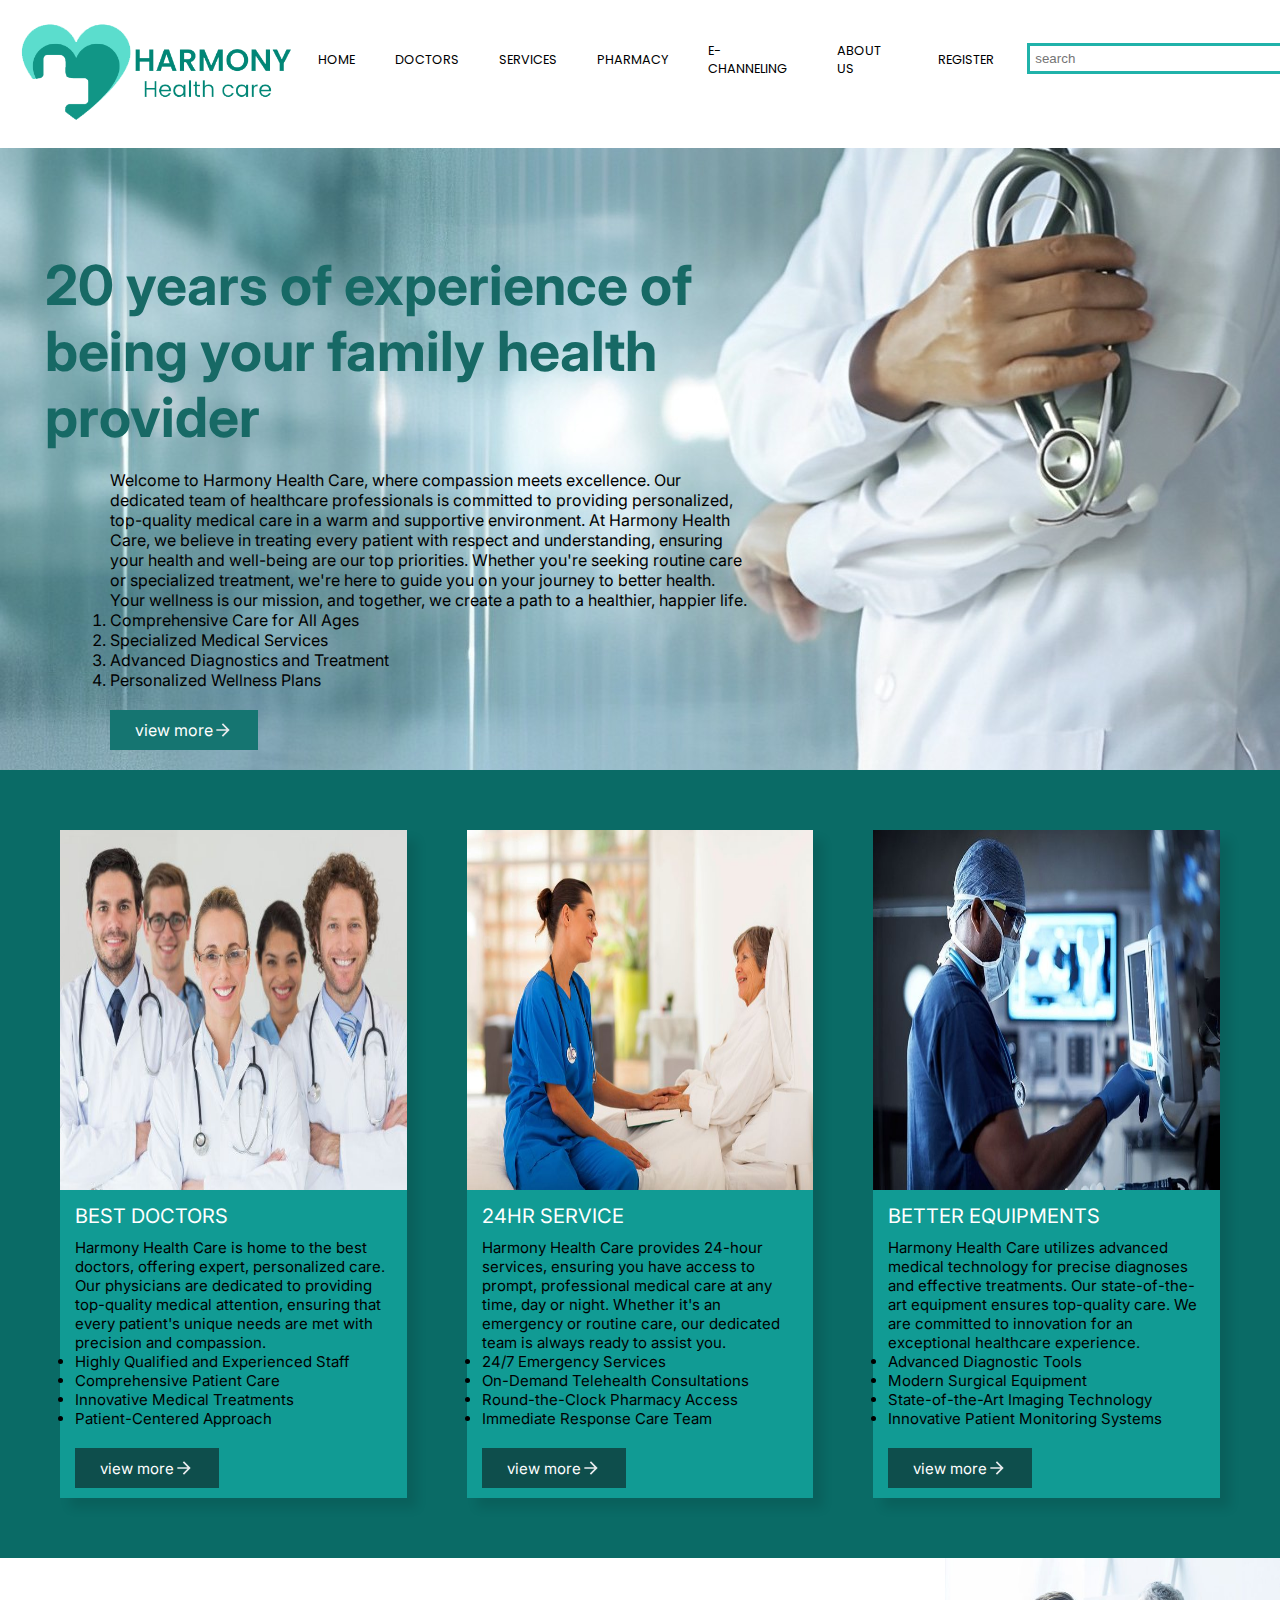
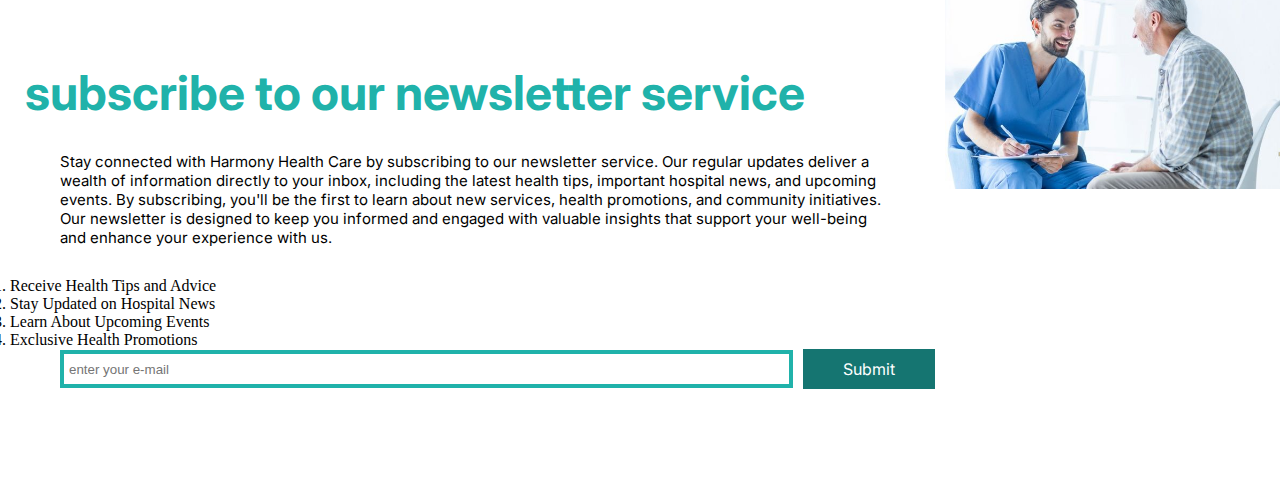
<file: index.html>
<!DOCTYPE html>
<html>
    <head>
        <title>WELCOME to HARMONY</title>
        <link rel="stylesheet" href="index.css">
        <link rel="stylesheet" href="navBar.css">
        <meta name="viewport" content="width=device-width, initial-scale=1.0">
<link rel="apple-touch-icon" sizes="180x180" href="./icon/apple-touch-icon.png">
<link rel="icon" type="image/png" sizes="32x32" href="./icon/favicon-32x32.png">
<link rel="icon" type="image/png" sizes="16x16" href="./icon/favicon-16x16.png">
<link rel="manifest" href="./icon/site.webmanifest">
    </head>
    <body>
        <div class="sideBar">
            <div class="sideBarleft">
                <img src="media/HARMONY5.png" alt="logo of Harmony">
            </div>
            <div class="sideBarright">
                <div class="search">
                    <input type="search" id="search2" placeholder="search">
                </div>
                <div class="menu" onclick=showSidebar()>
                    <svg xmlns="http://www.w3.org/2000/svg" height="24px" viewBox="0 -960 960 960" width="24px" fill="#000000"><path d="M120-240v-80h720v80H120Zm0-200v-80h720v80H120Zm0-200v-80h720v80H120Z"/></svg>
                </div>
            </div>
        </div>
        <script>
            function showSidebar(){
                const nav = document.querySelector('.nav');
                nav.style.display = 'flex';
            }
            function hideSidebar() {
                const nav = document.querySelector('.nav');
                nav.style.display = 'none';
            }
        </script>
        <div class="nav2">
            <nav>
                <ul class="nav">
                    <li>
                        <div class="splitter">
                            <img src="media/HARMONY5.png" alt="" height="60px">
                            <div class="closeMenu" onclick="hideSidebar()">
                                <svg xmlns="http://www.w3.org/2000/svg" height="24px" viewBox="0 -960 960 960" width="24px" fill="000000"><path d="m256-200-56-56 224-224-224-224 56-56 224 224 224-224 56 56-224 224 224 224-56 56-224-224-224 224Z"/></svg>
                            </div>
                        </div>
                    </li>
                    <li><a href="index.html">HOME</a></li>
                    <li><a href="doctors.html">DOCTORS</a></li>
                    <li><a href="services.html">SERVICES</a></li>
                    <li><a href="pharmacy.html">PHARMACY</a></li>
                    <li><a href="E-channelling.html">E-CHANNELING</a></li>
                    <li><a href="aboutus.html">ABOUT US</a></li>
                    <li><a href="register.html">CONTACT US</a></li>
                </ul>
            </nav>
        </div>
        <div class="navBar">
            <div class="navLeft">
                <img src="media/HARMONY5.png" alt="logo of HARMONY">
            </div>
            <div class="navMid">
                <nav>
                    <ul>
                        <li><a href="index.html">HOME</a></li>
                        <li><a href="doctors.html">DOCTORS</a></li>
                        <li><a href="services.html">SERVICES</a></li>
                        <li><a href="pharmacy.html">PHARMACY</a></li>
                        <li><a href="E-channelling.html">E-CHANNELING</a></li>
                        <li><a href="aboutus.html">ABOUT US</a></li>
                        <li><a href="register.html">REGISTER</a></li>
                    </ul>
                </nav>
            </div>
            <div class="Navright">
                <input type="text" id="searchBar" placeholder="search">
            </div>
        </div>

        <div class="block1">
            <div class="title">
                <h2>20 years of experience of being your family health provider</h2>
            </div>
            <div class="paragraph">
                <p>
                    Welcome to Harmony Health Care, where compassion meets excellence. 
                    Our dedicated team of healthcare professionals is committed to providing 
                    personalized, top-quality medical care in a warm and supportive environment. 
                    At Harmony Health Care, we believe in treating every patient with respect 
                    and understanding, ensuring your health and well-being are our top priorities. 
                    Whether you're seeking routine care or specialized treatment, we're here 
                    to guide you on your journey to better health. Your wellness is our mission, 
                    and together, we create a path to a healthier, happier life.
                </p>
                
                <ol>
                    <li>Comprehensive Care for All Ages</li>
                    <li>Specialized Medical Services</li>
                    <li>Advanced Diagnostics and Treatment</li>
                    <li>Personalized Wellness Plans</li>
                </ol>
                <div class="button">
                    <a href="#">view more <svg xmlns="http://www.w3.org/2000/svg" height="20px" viewBox="0 -960 960 960" width="20px" fill="#e8eaed"><path d="M647-440H160v-80h487L423-744l57-56 320 320-320 320-57-56 224-224Z"/></svg></a>
                </div>
            </div>
        </div>

        <div class="block2">
            <div class="box1">
                <img src="media/best doctors.jpeg" alt="hospital-image" width="100%">
                <div class="title">
                    BEST DOCTORS
                </div>
                <div class="paragraph">
                    <p>
                        Harmony Health Care is home to the best doctors, 
                        offering expert, personalized care. Our physicians  
                        are dedicated to providing top-quality medical attention, 
                        ensuring that every patient's unique needs are met with 
                        precision and compassion.
                    </p>
                    
                    <ul>
                        <li>Highly Qualified and Experienced Staff</li>
                        <li>Comprehensive Patient Care</li>
                        <li>Innovative Medical Treatments</li>
                        <li>Patient-Centered Approach</li>
                    </ul>
                    <div class="button">
                        <a href="#">view more <svg xmlns="http://www.w3.org/2000/svg" height="20px" viewBox="0 -960 960 960" width="20px" fill="#e8eaed"><path d="M647-440H160v-80h487L423-744l57-56 320 320-320 320-57-56 224-224Z"/></svg></a>
                    </div>
                </div>
            </div>
            <div class="box2">
                <img src="media/24hr service.jpeg" alt="hospital-image" width="100%">
                <div class="title">
                    24HR SERVICE
                </div>
                <div class="paragraph">
                    <p>
                        Harmony Health Care provides 24-hour services, ensuring 
                        you have access to prompt, professional medical care at 
                        any time, day or night. Whether it's an emergency or 
                        routine care, our dedicated team is always ready to assist you. 
                    </p>
                    
                    <ul>
                        <li>24/7 Emergency Services</li>
                        <li>On-Demand Telehealth Consultations</li>
                        <li>Round-the-Clock Pharmacy Access</li>
                        <li>Immediate Response Care Team</li>
                    </ul>
                    <div class="button">
                        <a href="#">view more <svg xmlns="http://www.w3.org/2000/svg" height="20px" viewBox="0 -960 960 960" width="20px" fill="#e8eaed"><path d="M647-440H160v-80h487L423-744l57-56 320 320-320 320-57-56 224-224Z"/></svg></a>
                    </div>
                </div>
            </div>
            <div class="box2">
                <img src="media/better equipment.jpeg" alt="hospital-image" width="100%">
                <div class="title">
                    BETTER EQUIPMENTS
                </div>
                <div class="paragraph">
                    <p>
                        Harmony Health Care utilizes advanced medical technology 
                        for precise diagnoses and effective treatments. Our 
                        state-of-the-art equipment ensures top-quality care.
                        We are committed to innovation for an exceptional
                        healthcare experience.
                    </p>
                    
                    <ul>
                        <li>Advanced Diagnostic Tools</li>
                        <li>Modern Surgical Equipment</li>
                        <li>State-of-the-Art Imaging Technology</li>
                        <li>Innovative Patient Monitoring Systems</li>
                    </ul>
                    <div class="button">
                        <a href="#">view more <svg xmlns="http://www.w3.org/2000/svg" height="20px" viewBox="0 -960 960 960" width="20px" fill="#e8eaed"><path d="M647-440H160v-80h487L423-744l57-56 320 320-320 320-57-56 224-224Z"/></svg></a>
                    </div>
                </div>
            </div>
        </div>

        <div class="newsletter">
            <div class="leftblock">
                <h3>subscribe to our newsletter service</h3>
                <p>
                    Stay connected with Harmony Health Care by subscribing to our newsletter service. Our regular updates deliver a
                    wealth of information directly to your inbox, including the latest health tips, important hospital news,
                    and upcoming events. By subscribing, you'll be the first to learn about new services, health promotions,
                    and community initiatives. Our newsletter is designed to keep you informed and engaged with valuable insights
                    that support your well-being and enhance your experience with us.
                </p>
                
                <ol>
                    <li>Receive Health Tips and Advice</li>
                    <li>Stay Updated on Hospital News</li>
                    <li>Learn About Upcoming Events</li>
                    <li>Exclusive Health Promotions</li>
                </ol>
                <div class="container">
                    <input type="email" id="email" placeholder="enter your e-mail">
                    <div class="button">
                        <a href="#">Submit</a>
                    </div>
                </div>                    
            </div>
            <div class="rightblock">
                <img src="media/image6.jpeg" alt="image of a nurse" width="100%">
            </div>
        </div>
        <script src="script.js"></script>  
    </body>
</html>
</file>
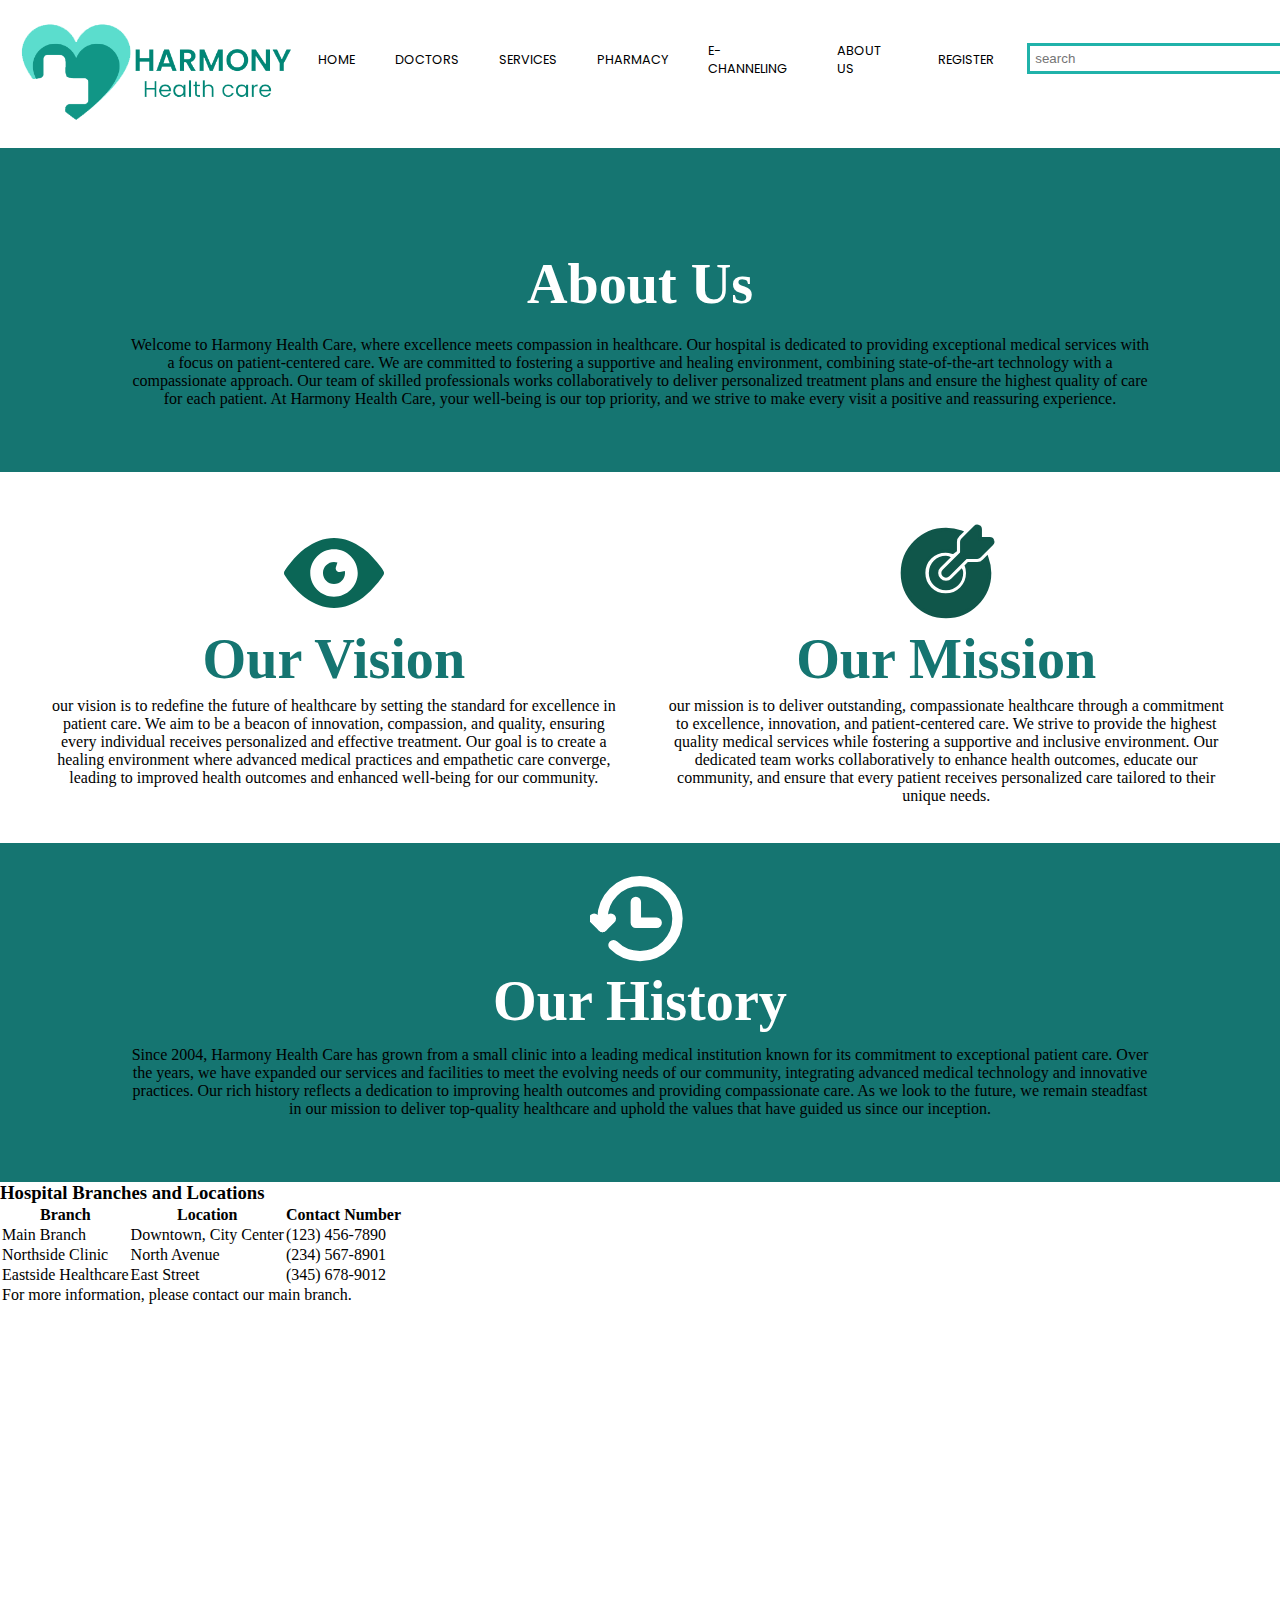
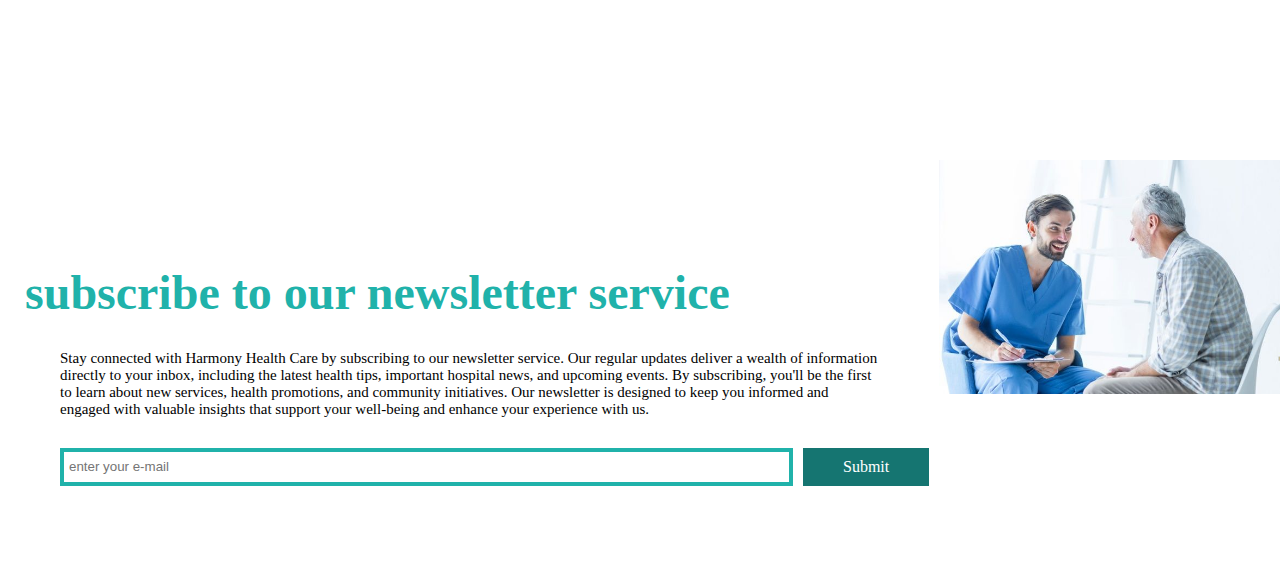
<file: aboutus.html>
<!DOCTYPE html>
<html>
    <head>
        <title>WELCOME to HARMONY</title>
        <link rel="stylesheet" href="aboutus.css">
        <link rel="stylesheet" href="navBar.css">
        <meta name="viewport" content="width=device-width, initial-scale=1.0">
<link rel="apple-touch-icon" sizes="180x180" href="./icon/apple-touch-icon.png">
<link rel="icon" type="image/png" sizes="32x32" href="./icon/favicon-32x32.png">
<link rel="icon" type="image/png" sizes="16x16" href="./icon/favicon-16x16.png">
<link rel="manifest" href="./icon/site.webmanifest">
    </head>
    <body>
        <div class="sideBar">
            <div class="sideBarleft">
                <img src="media/HARMONY5.png" alt="logo of Harmony">
            </div>
            <div class="sideBarright">
                <div class="search">
                    <input type="search" id="search2" placeholder="search">
                </div>
                <div class="menu" onclick=showSidebar()>
                <svg xmlns="http://www.w3.org/2000/svg" height="24px" viewBox="0 -960 960 960" width="24px" fill="#000000"><path d="M120-240v-80h720v80H120Zm0-200v-80h720v80H120Zm0-200v-80h720v80H120Z"/></svg>
                </div>
            </div>
        </div>
        <script>
            function showSidebar(){
                const nav = document.querySelector('.nav');
                nav.style.display = 'flex';
            }
            function hideSidebar() {
                const nav = document.querySelector('.nav');
                nav.style.display = 'none';
            }
        </script>
        <div class="nav2">
            <nav>
                <ul class="nav">
                    <li>
                        <div class="splitter">
                            <img src="media/HARMONY5.png" alt="" height="60px">
                            <div class="closeMenu" onclick="hideSidebar()">
                                <svg xmlns="http://www.w3.org/2000/svg" height="24px" viewBox="0 -960 960 960" width="24px" fill="000000"><path d="m256-200-56-56 224-224-224-224 56-56 224 224 224-224 56 56-224 224 224 224-56 56-224-224-224 224Z"/></svg>
                            </div>
                        </div>
                    </li>
                    <li><a href="index.html">HOME</a></li>
                    <li><a href="doctors.html">DOCTORS</a></li>
                    <li><a href="services.html">SERVICES</a></li>
                    <li><a href="pharmacy.html">PHARMACY</a></li>
                    <li><a href="E-channelling.html">E-CHANNELING</a></li>
                    <li><a href="aboutus.html">ABOUT US</a></li>
                    <li><a href="register.html">CONTACT US</a></li>
                </ul>
            </nav>
        </div>
    </body>
        <div class="navBar">
            <div class="navLeft">
                <img src="media/HARMONY5.png" alt="logo of HARMONY">
            </div>
            <div class="navMid">
                <nav>
                    <ul>
                        <li><a href="index.html">HOME</a></li>
                        <li><a href="doctors.html">DOCTORS</a></li>
                        <li><a href="services.html">SERVICES</a></li>
                        <li><a href="pharmacy.html">PHARMACY</a></li>
                        <li><a href="E-channelling.html">E-CHANNELING</a></li>
                        <li><a href="aboutus.html">ABOUT US</a></li>
                        <li><a href="register.html">REGISTER</a></li>
                    </ul>
                </nav>
            </div>
            <div class="Navright">
                <input type="text" id="searchBar" placeholder="search">
            </div>
        </div>
        <div class="block1">
            <div class="title">
                <h3>About Us</h3>
            </div>
            <div class="paragraph2">
                <p>
                    Welcome to Harmony Health Care, where excellence meets compassion in healthcare. Our hospital is dedicated to providing exceptional 
                    medical services with a focus on patient-centered care. We are committed to fostering a supportive and healing environment, combining 
                    state-of-the-art technology with a compassionate approach. Our team of skilled professionals works collaboratively to deliver personalized 
                    treatment plans and ensure the highest quality of care for each patient. At Harmony Health Care, your well-being is our top priority, 
                    and we strive to make every visit a positive and reassuring experience.
                </p>
            </div>
        </div>
        <div class="block2">
            <div class="subbox1">
                <svg height="100px" width="100px" version="1.1" id="_x32_" xmlns="http://www.w3.org/2000/svg" xmlns:xlink="http://www.w3.org/1999/xlink" viewBox="0 0 512 512" xml:space="preserve" fill="#000000">

                    <g id="SVGRepo_bgCarrier" stroke-width="0"/>
                    
                    <g id="SVGRepo_tracerCarrier" stroke-linecap="round" stroke-linejoin="round"/>
                    
                    <g id="SVGRepo_iconCarrier"> <style type="text/css"> .st0{fill:#0b6656;} </style> <g> <path class="st0" d="M511.58,252.219c-0.403-1.756-0.807-2.737-1.17-3.647c-0.727-1.7-1.424-2.982-2.239-4.437 c-3.006-5.228-7.831-12.308-14.444-21.216c-9.872-13.273-23.469-30.09-38.871-46.686c-15.417-16.596-32.518-32.938-49.93-45.279 c-24.624-17.426-48.569-30.976-73.091-40.184C307.33,81.555,282.246,76.77,256,76.785c-26.246-0.015-51.33,4.77-75.836,13.986 c-24.53,9.207-48.466,22.758-73.09,40.176c-25.899,18.407-51.401,45.729-71.098,69.459c-9.825,11.866-18.106,22.798-24.078,31.325 c-2.999,4.272-5.403,7.926-7.254,11.011c-0.933,1.567-1.716,2.966-2.468,4.533c-0.38,0.799-0.744,1.622-1.147,2.777 c-0.198,0.585-0.412,1.265-0.609,2.167c-0.19,0.91-0.412,2.033-0.42,3.781c0.008,1.741,0.229,2.872,0.42,3.781 c0.395,1.756,0.807,2.729,1.17,3.646c0.728,1.701,1.424,2.983,2.239,4.43c3.006,5.229,7.831,12.316,14.444,21.223 c9.864,13.274,23.469,30.098,38.871,46.695c15.417,16.596,32.519,32.93,49.93,45.27c24.624,17.426,48.561,30.969,73.09,40.184 c24.506,9.208,49.59,14.001,75.836,13.985c26.246,0.016,51.33-4.777,75.836-13.985c24.522-9.216,48.466-22.758,73.091-40.176 c25.898-18.408,51.401-45.729,71.098-69.46c9.824-11.865,18.106-22.797,24.078-31.325c2.998-4.279,5.402-7.926,7.254-11.019 c0.934-1.566,1.717-2.966,2.468-4.525c0.372-0.799,0.744-1.622,1.147-2.785c0.198-0.585,0.412-1.257,0.609-2.159 c0.19-0.91,0.412-2.04,0.42-3.781C511.992,254.252,511.771,253.129,511.58,252.219z M256,377.487 c-67.103,0-121.486-54.392-121.486-121.486c0-67.079,54.383-121.486,121.486-121.486c67.103,0,121.486,54.407,121.486,121.486 C377.486,323.095,323.103,377.487,256,377.487z"/> <path class="st0" d="M286.415,250.384c-6.376,1.171-12.902-1.092-17.166-5.965c-4.271-4.888-5.648-11.644-3.631-17.814l7.911-24.19 c-5.522-1.804-11.399-2.8-17.53-2.8c-31.15,0-56.392,25.233-56.392,56.384c0,31.15,25.242,56.4,56.392,56.4 c31.151,0,56.392-25.25,56.392-56.4c0-3.496-0.364-6.914-0.973-10.235L286.415,250.384z"/> </g> </g>
                    
                </svg>
                <div class="title">
                    <h3>Our Vision</h3>
                </div>
                <div class="paragraph1">
                    <p>
                        our vision is to redefine the future of healthcare by setting the standard for excellence in patient care.
                        We aim to be a beacon of innovation, compassion, and quality, ensuring every individual receives personalized
                        and effective treatment. Our goal is to create a healing environment where advanced medical practices and empathetic
                        care converge, leading to improved health outcomes and enhanced well-being for our community.
                    </b>
                </div>
            </div>
            <div class="subbox2">
                <svg fill="#10564a" height="100px" width="100px" version="1.1" id="Icons" xmlns="http://www.w3.org/2000/svg" xmlns:xlink="http://www.w3.org/1999/xlink" viewBox="0 0 32 32" xml:space="preserve" stroke="#10564a">

                    <g id="SVGRepo_bgCarrier" stroke-width="0"/>
                    
                    <g id="SVGRepo_tracerCarrier" stroke-linecap="round" stroke-linejoin="round"/>
                    
                    <g id="SVGRepo_iconCarrier"> <path d="M30.9,5.6C30.8,5.2,30.4,5,30,5h-3V2c0-0.4-0.2-0.8-0.6-0.9C26,0.9,25.6,1,25.3,1.3l-4,4C21.1,5.5,21,5.7,21,6v3.6l-5.7,5.7 c-0.4,0.4-0.4,1,0,1.4c0.2,0.2,0.5,0.3,0.7,0.3s0.5-0.1,0.7-0.3l5.7-5.7H26c0.3,0,0.5-0.1,0.7-0.3l4-4C31,6.4,31.1,6,30.9,5.6z"/> <path d="M18.1,18.1C17.6,18.7,16.8,19,16,19s-1.6-0.3-2.1-0.9c-1.2-1.2-1.2-3.1,0-4.2l2.8-2.8C16.5,11,16.2,11,16,11 c-2.8,0-5,2.2-5,5s2.2,5,5,5s5-2.2,5-5c0-0.2,0-0.5-0.1-0.7L18.1,18.1z"/> <path d="M28.1,12.1C27.6,12.7,26.8,13,26,13h-2.8l-0.7,0.7c0.3,0.7,0.4,1.5,0.4,2.3c0,3.9-3.1,7-7,7s-7-3.1-7-7s3.1-7,7-7 c0.8,0,1.6,0.2,2.3,0.4L19,8.8V6c0-0.8,0.3-1.6,0.9-2.1l1-1C19.3,2.3,17.7,2,16,2C8.3,2,2,8.3,2,16s6.3,14,14,14s14-6.3,14-14 c0-1.7-0.3-3.3-0.9-4.9L28.1,12.1z"/> </g>
                    
                </svg>
                <div class="title">
                    <h3>Our Mission</h3>
                </div>
                <div class="paragraph1">
                    <p>
                        our mission is to deliver outstanding, compassionate healthcare through a commitment to excellence, innovation,
                        and patient-centered care. We strive to provide the highest quality medical services while fostering a supportive
                        and inclusive environment. Our dedicated team works collaboratively to enhance health outcomes, educate our community,
                        and ensure that every patient receives personalized care tailored to their unique needs.
                    </b>
                </div>
            </div>
        </div>
        <div class="block3parent">
        <div class="block3">
            <svg width="100px" height="100px" viewBox="0 0 24 24" fill="none" xmlns="http://www.w3.org/2000/svg">

                <g id="SVGRepo_bgCarrier" stroke-width="0"/>
                
                <g id="SVGRepo_tracerCarrier" stroke-linecap="round" stroke-linejoin="round"/>
                
                <g id="SVGRepo_iconCarrier"> <g clip-path="url(#clip0_429_11075)"> <path d="M5.63606 18.3639C9.15077 21.8786 14.8493 21.8786 18.364 18.3639C21.8787 14.8492 21.8787 9.1507 18.364 5.63598C14.8493 2.12126 9.15077 2.12126 5.63606 5.63598C3.87757 7.39447 2.99889 9.6996 3.00002 12.0044L3 13.9999" stroke="#ffffff" stroke-width="2.5" stroke-linecap="round" stroke-linejoin="round"/> <path d="M1 11.9999L3 13.9999L5 11.9999" stroke="#ffffff" stroke-width="2.5" stroke-linecap="round" stroke-linejoin="round"/> <path d="M11 7.99994L11 12.9999L16 12.9999" stroke="#ffffff" stroke-width="2.5" stroke-linecap="round" stroke-linejoin="round"/> </g> <defs> <clipPath id="clip0_429_11075"> <rect width="24" height="24" fill="white"/> </clipPath> </defs> </g>
                
                </svg>
            <div class="title">
                <h3>Our History</h3>
            </div>
            <div class="paragraph1">
                <p>
                    Since 2004, Harmony Health Care has grown from a small clinic into a leading medical institution known for its commitment 
                    to exceptional patient care. Over the years, we have expanded our services and facilities to meet the evolving needs of 
                    our community, integrating advanced medical technology and innovative practices. Our rich history reflects a dedication 
                    to improving health outcomes and providing compassionate care. As we look to the future, we remain steadfast in our 
                    mission to deliver top-quality healthcare and uphold the values that have guided us since our inception.
                </b>
            </div>
        </div>
        </div>
        <div class="hospital-summary">
            <h3>Hospital Branches and Locations</h3>
            <table>
                <thead>
                    <tr>
                        <th>Branch</th>
                        <th>Location</th>
                        <th>Contact Number</th>
                    </tr>
                </thead>
                <tbody>
                    <tr>
                        <td>Main Branch</td>
                        <td>Downtown, City Center</td>
                        <td>(123) 456-7890</td>
                    </tr>
                    <tr>
                        <td>Northside Clinic</td>
                        <td>North Avenue</td>
                        <td>(234) 567-8901</td>
                    </tr>
                    <tr>
                        <td>Eastside Healthcare</td>
                        <td>East Street</td>
                        <td>(345) 678-9012</td>
                    </tr>
                </tbody>
                <tfoot>
                    <tr>
                        <td colspan="3">For more information, please contact our main branch.</td>
                    </tr>
                </tfoot>
            </table>
        </div>
        <iframe src="https://www.google.com/maps/embed?pb=!1m14!1m12!1m3!1d8906.886307640463!2d145.11459390691698!3d-37.88228292463155!2m3!1f0!2f0!3f0!3m2!1i1024!2i768!4f13.1!5e0!3m2!1sen!2slk!4v1725989178012!5m2!1sen!2slk" width="600" height="450" style="border:0;" allowfullscreen="" loading="lazy" referrerpolicy="no-referrer-when-downgrade"></iframe>
        <div class="newsletter">
            <div class="leftblock">
                <h3>subscribe to our newsletter service</h3>
                <p>
                    Stay connected with Harmony Health Care by subscribing to our newsletter service. Our regular updates deliver a
                    wealth of information directly to your inbox, including the latest health tips, important hospital news,
                    and upcoming events. By subscribing, you'll be the first to learn about new services, health promotions,
                    and community initiatives. Our newsletter is designed to keep you informed and engaged with valuable insights
                    that support your well-being and enhance your experience with us.
                </p>
                <div class="container">
                    <input type="email" id="email" placeholder="enter your e-mail">
                    <div class="button">
                        <a href="#">Submit</a>
                    </div>
                </div>                    
            </div>
            <div class="rightblock">
                <img src="media/image6.jpeg" alt="image of a nurse" width="100%">
            </div>
        </div>
    </body>
</html>
</file>
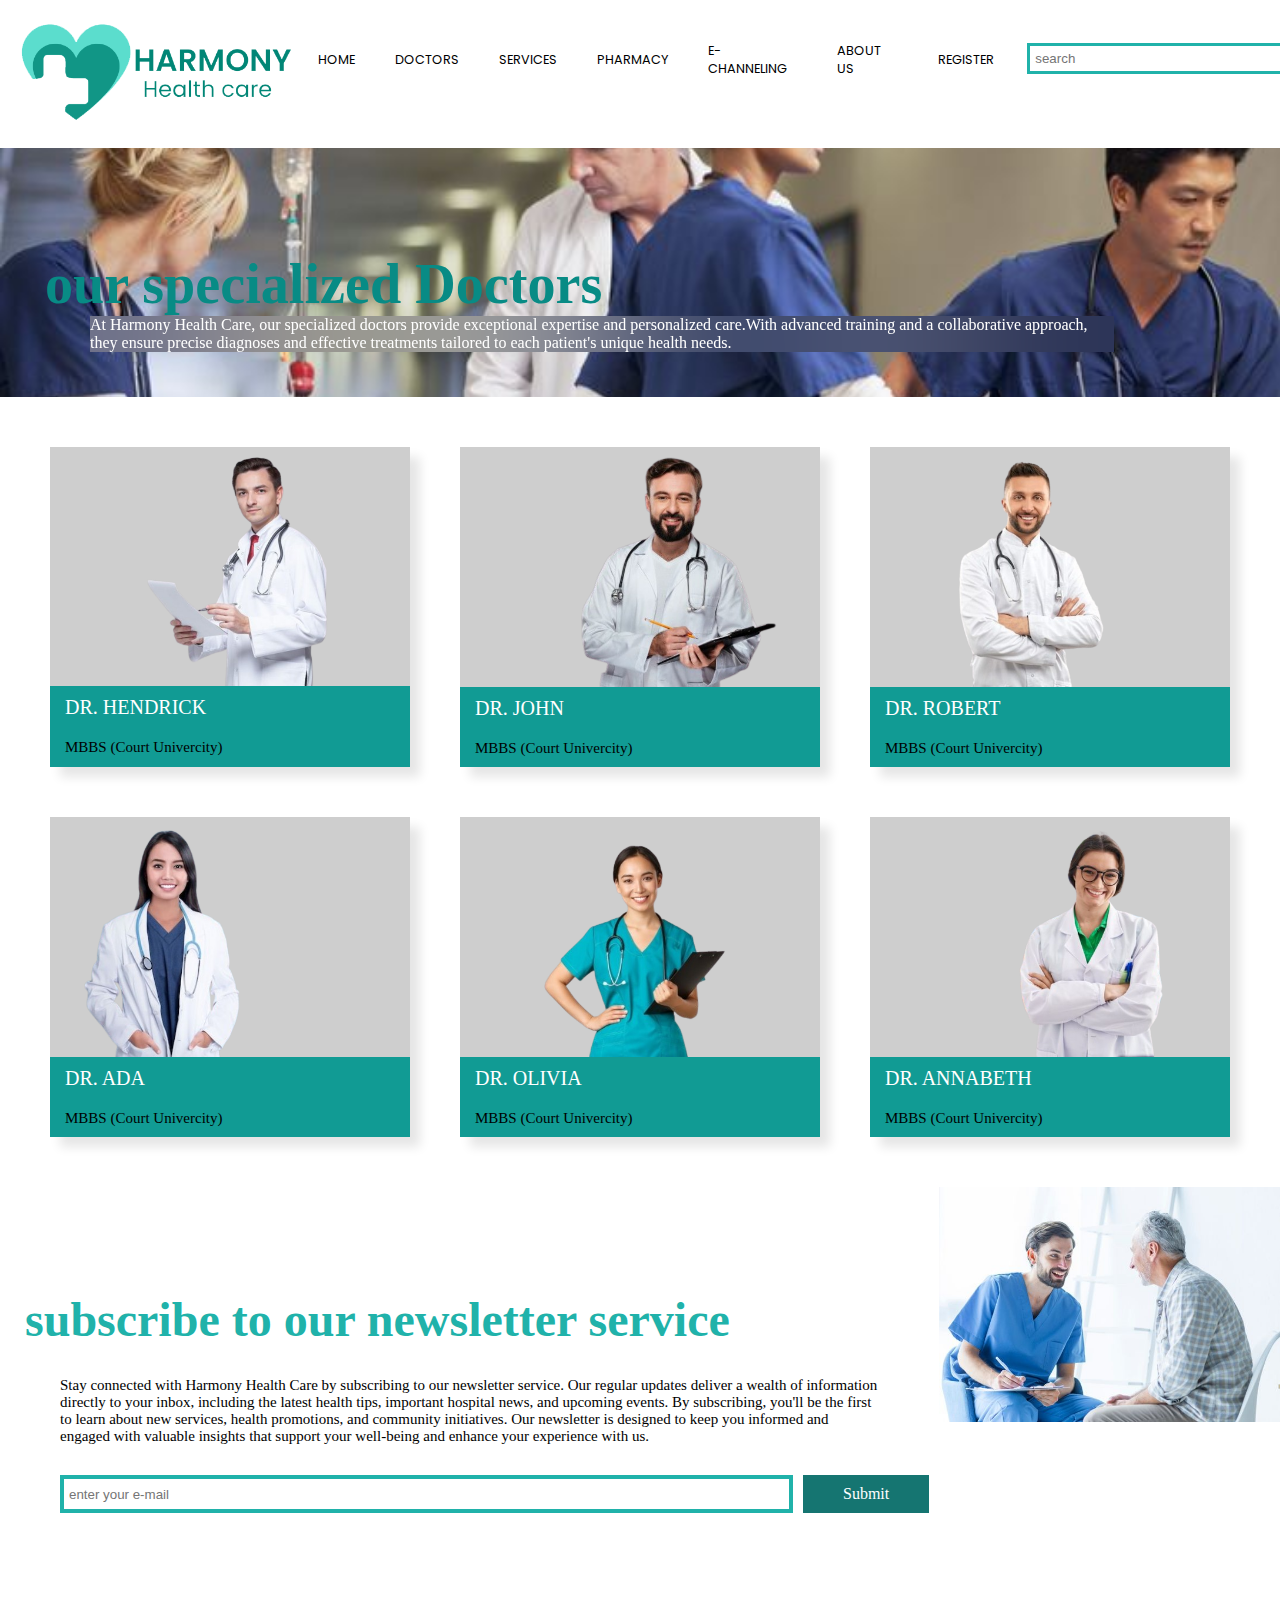
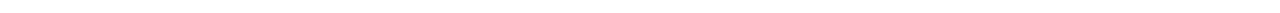
<file: doctors.html>
<!DOCTYPE html>
<html>
    <head></head>
        <title>WELCOME to HARMONY</title>
        <link rel="stylesheet" href="doctors.css">
        <link rel="stylesheet" href="navBar.css">
        <meta name="viewport" content="width=device-width, initial-scale=1.0">
<link rel="apple-touch-icon" sizes="180x180" href="./icon/apple-touch-icon.png">
<link rel="icon" type="image/png" sizes="32x32" href="./icon/favicon-32x32.png">
<link rel="icon" type="image/png" sizes="16x16" href="./icon/favicon-16x16.png">
<link rel="manifest" href="./icon/site.webmanifest">
    </head>
    <body>
        <div class="sideBar">
            <div class="sideBarleft">
                <img src="media/HARMONY5.png" alt="logo of Harmony">
            </div>
            <div class="sideBarright">
                <div class="search">
                    <input type="search" id="search2" placeholder="search">
                </div>
                <div class="menu" onclick=showSidebar()>
                <svg xmlns="http://www.w3.org/2000/svg" height="24px" viewBox="0 -960 960 960" width="24px" fill="#000000"><path d="M120-240v-80h720v80H120Zm0-200v-80h720v80H120Zm0-200v-80h720v80H120Z"/></svg>
                </div>
            </div>
        </div>
        <script>
            function showSidebar(){
                const nav = document.querySelector('.nav');
                nav.style.display = 'flex';
            }
            function hideSidebar() {
                const nav = document.querySelector('.nav');
                nav.style.display = 'none';
            }
        </script>
        <div class="nav2">
            <nav>
                <ul class="nav">
                    <li>
                        <div class="splitter">
                            <img src="media/HARMONY5.png" alt="" height="60px">
                            <div class="closeMenu" onclick="hideSidebar()">
                                <svg xmlns="http://www.w3.org/2000/svg" height="24px" viewBox="0 -960 960 960" width="24px" fill="000000"><path d="m256-200-56-56 224-224-224-224 56-56 224 224 224-224 56 56-224 224 224 224-56 56-224-224-224 224Z"/></svg>
                            </div>
                        </div>
                    </li>
                    <li><a href="index.html">HOME</a></li>
                    <li><a href="doctors.html">DOCTORS</a></li>
                    <li><a href="services.html">SERVICES</a></li>
                    <li><a href="pharmacy.html">PHARMACY</a></li>
                    <li><a href="E-channelling.html">E-CHANNELING</a></li>
                    <li><a href="aboutus.html">ABOUT US</a></li>
                    <li><a href="register.html">CONTACT US</a></li>
                </ul>
            </nav>
        </div>
    </body>
        <div class="navBar">
            <div class="navLeft">
                <img src="media/HARMONY5.png" alt="logo of HARMONY">
            </div>
            <div class="navMid">
                <nav>
                    <ul>
                        <li><a href="index.html">HOME</a></li>
                        <li><a href="doctors.html">DOCTORS</a></li>
                        <li><a href="services.html">SERVICES</a></li>
                        <li><a href="pharmacy.html">PHARMACY</a></li>
                        <li><a href="E-channelling.html">E-CHANNELING</a></li>
                        <li><a href="aboutus.html">ABOUT US</a></li>
                        <li><a href="register.html">REGISTER</a></li>
                    </ul>
                </nav>
            </div>
            <div class="Navright">
                <input type="text" id="searchBar" placeholder="search">
            </div>
        </div>
        <div class="block1">
            <div class="parentT">
            <div class="title">
                <h3>our specialized Doctors</h3>
            </div>
            <div class="paragraph">
                <p>
                    At Harmony Health Care, our specialized doctors provide exceptional expertise and personalized care.With advanced 
                    training and a collaborative approach, they ensure precise diagnoses and effective treatments tailored to each patient's unique health needs.
                </p>
            </div>
            </div>
        </div>
        <div class="block2">
            <div class="box1">
                <img src="media/hendrik (2).png" alt="hospital-image" width="100%">
                <div class="parenttitle">
                <div class="title">
                    DR. HENDRICK
                </div>
                <div class="paragraph">
                    <p>
                        MBBS (Court Univercity)
                    </p>
                </div>
                </div>
            </div>
            <div class="box2">
                <img src="media/john.png" alt="hospital-image" width="100%">
                <div class="parenttitle">
                <div class="title">
                    DR. JOHN
                </div>
                <div class="paragraph">
                    <p>
                        MBBS (Court Univercity)
                    </p>
                </div>
                </div>
            </div>
            <div class="box3">
                <img src="media/robert (2).png" alt="hospital-image" width="100%">
                <div class="parenttitle">
                <div class="title">
                    DR. ROBERT
                </div>
                <div class="paragraph">
                    <p>
                        MBBS (Court Univercity)
                    </p>
                </div>
                </div>
            </div>
            <div class="box4">
                <img src="media/ada (3).png" alt="hospital-image" width="100%">
                <div class="parenttitle">
                <div class="title">
                    DR. ADA
                </div>
                <div class="paragraph">
                    <p>
                        MBBS (Court Univercity)
                    </p>
                </div>
                </div>
            </div>
            <div class="box5">
                <img src="media/olivia.png" alt="hospital-image" width="100%">
                <div class="parenttitle">
                <div class="title">
                    DR. OLIVIA
                </div>
                <div class="paragraph">
                    <p>
                        MBBS (Court Univercity)
                    </p>
                </div>
                </div>
            </div>
            <div class="box6">
                <img src="media/annabeth.png" alt="hospital-image" width="100%">
                <div class="parenttitle">
                <div class="title">
                    DR. ANNABETH
                </div>
                <div class="paragraph">
                    <p>
                        MBBS (Court Univercity)
                    </p>
                </div>
                </div>
            </div>
        </div>
        <div class="newsletter">
            <div class="leftblock">
                <h3>subscribe to our newsletter service</h3>
                <p>
                    Stay connected with Harmony Health Care by subscribing to our newsletter service. Our regular updates deliver a
                    wealth of information directly to your inbox, including the latest health tips, important hospital news,
                    and upcoming events. By subscribing, you'll be the first to learn about new services, health promotions,
                    and community initiatives. Our newsletter is designed to keep you informed and engaged with valuable insights
                    that support your well-being and enhance your experience with us.
                </p>
                <div class="container">
                    <input type="email" id="email" placeholder="enter your e-mail">
                    <div class="button">
                        <a href="#">Submit</a>
                    </div>
                </div>                    
            </div>
            <div class="rightblock">
                <img src="media/image6.jpeg" alt="image of a nurse" width="100%">
            </div>
        </div>
    </body>
</html>
</file>
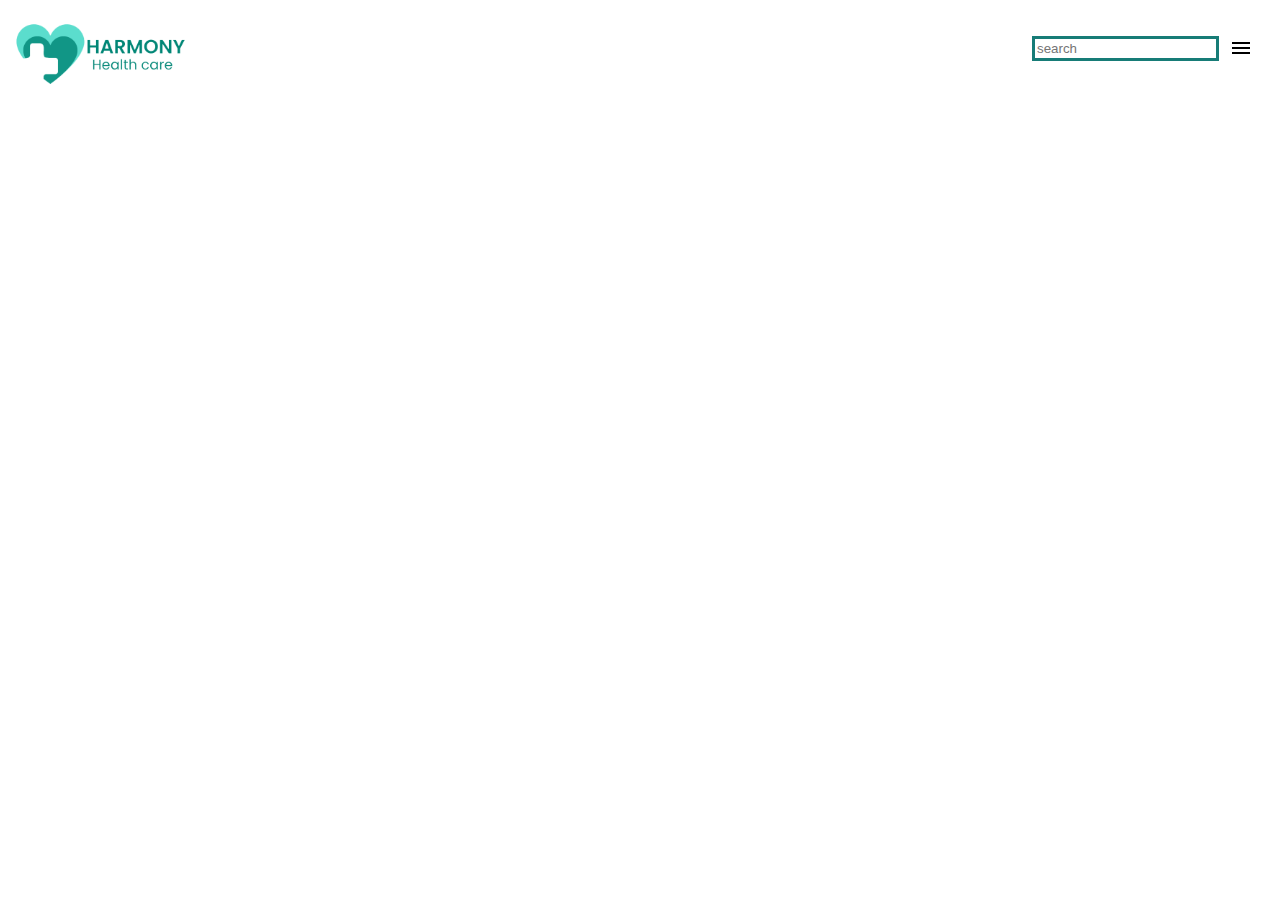
<file: drop.html>
<!DOCTYPE html>
<html>
    <head>
        <title>HARMONY</title>
        <link rel="stylesheet" href="drop.css">
        <meta name="viewport" content="width=device-width, initial-scale=1.0">
        <link rel="apple-touch-icon" sizes="180x180" href="./icon/apple-touch-icon.png">
<link rel="icon" type="image/png" sizes="32x32" href="./icon/favicon-32x32.png">
<link rel="icon" type="image/png" sizes="16x16" href="./icon/favicon-16x16.png">
<link rel="manifest" href="./icon/site.webmanifest">
    </head>
    <body>
        <div class="sideBar">
            <div class="sideBarleft">
                <img src="media/HARMONY5.png" alt="logo of Harmony">
            </div>
            <div class="sideBarright">
                <div class="search">
                    <input type="search" id="search2" placeholder="search">
                </div>
                <div class="menu" onclick=showSidebar()>
                <svg xmlns="http://www.w3.org/2000/svg" height="24px" viewBox="0 -960 960 960" width="24px" fill="#000000"><path d="M120-240v-80h720v80H120Zm0-200v-80h720v80H120Zm0-200v-80h720v80H120Z"/></svg>
                </div>
            </div>
        </div>
        <script>
            function showSidebar(){
                const nav = document.querySelector('.nav');
                nav.style.display = 'flex';
            }
            function hideSidebar() {
                const nav = document.querySelector('.nav');
                nav.style.display = 'none';
            }
        </script>
        <div class="nav2">
            <nav>
                <ul class="nav">
                    <li>
                        <div class="splitter">
                            <img src="media/HARMONY5.png" alt="" height="60px">
                            <div class="closeMenu" onclick="hideSidebar()">
                                <svg xmlns="http://www.w3.org/2000/svg" height="24px" viewBox="0 -960 960 960" width="24px" fill="000000"><path d="m256-200-56-56 224-224-224-224 56-56 224 224 224-224 56 56-224 224 224 224-56 56-224-224-224 224Z"/></svg>
                            </div>
                        </div>
                    </li>
                    <li><a href="index.html">HOME</a></li>
                    <li><a href="doctors.html">DOCTORS</a></li>
                    <li><a href="services.html">SERVICES</a></li>
                    <li><a href="pharmacy.html">PHARMACY</a></li>
                    <li><a href="E-channelling.html">E-CHANNELING</a></li>
                    <li><a href="aboutus.html">ABOUT US</a></li>
                    <li><a href="register.html">CONTACT US</a></li>
                </ul>
            </nav>
        </div>
    </body>
</html>
</file>
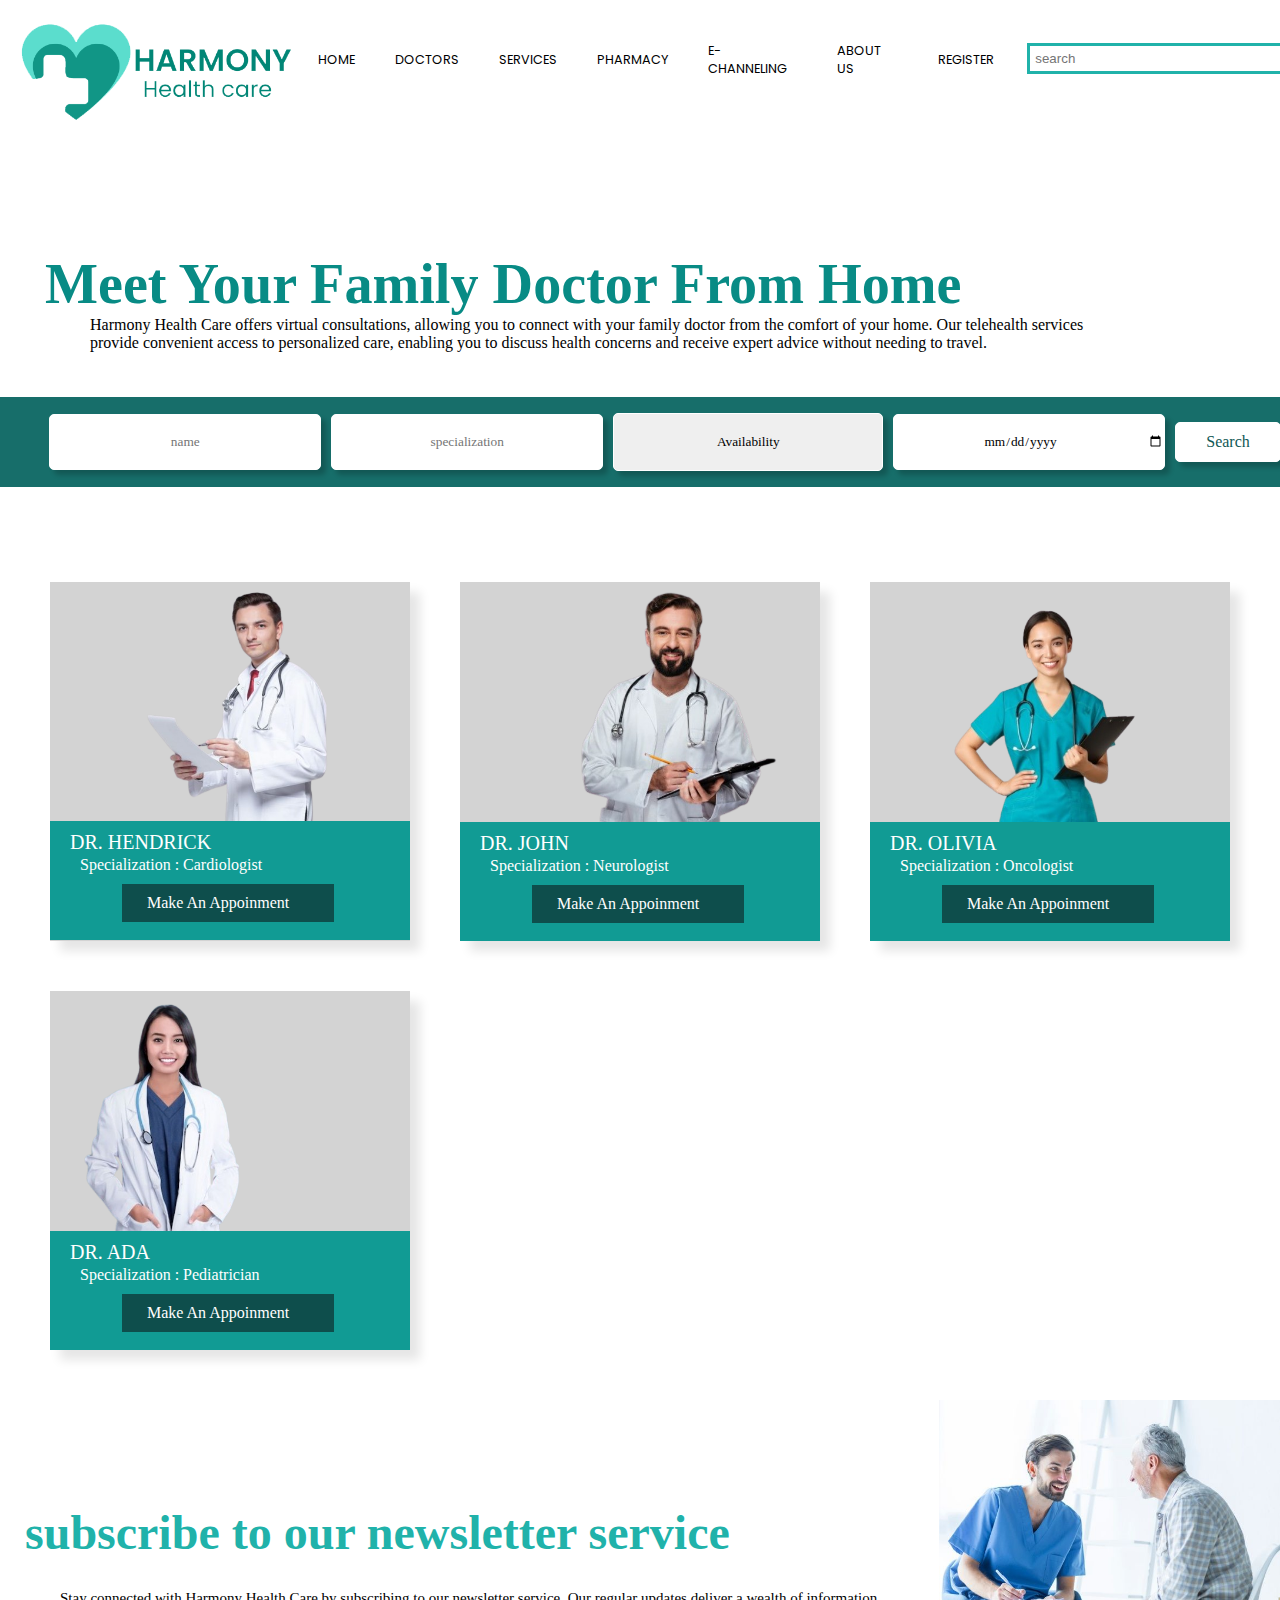
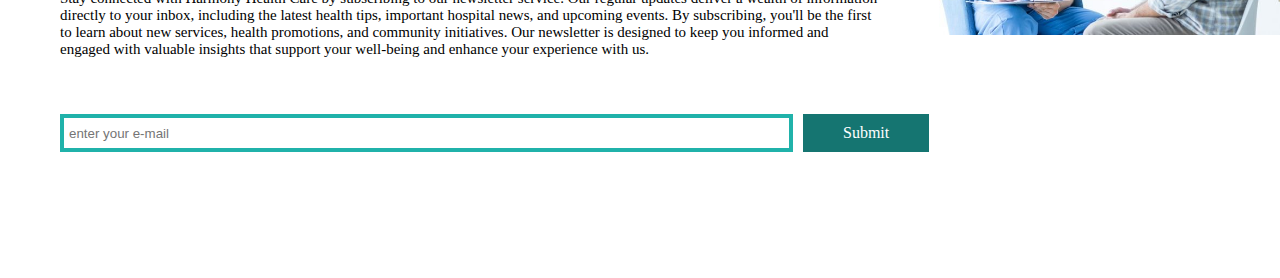
<file: E-channelling.html>
<!DOCTYPE html>
<html>
    <head>
        <title>WELCOME to HARMONY</title>
        <link rel="stylesheet" href="E-chanelling.css">
        <link rel="stylesheet" href="navBar.css">
        <meta name="viewport" content="width=device-width, initial-scale=1.0">
<link rel="apple-touch-icon" sizes="180x180" href="./icon/apple-touch-icon.png">
<link rel="icon" type="image/png" sizes="32x32" href="./icon/favicon-32x32.png">
<link rel="icon" type="image/png" sizes="16x16" href="./icon/favicon-16x16.png">
<link rel="manifest" href="./icon/site.webmanifest">
    </head>
    <body>
        <div class="sideBar">
            <div class="sideBarleft">
                <img src="media/HARMONY5.png" alt="logo of Harmony">
            </div>
            <div class="sideBarright">
                <div class="search">
                    <input type="search" id="search2" placeholder="search">
                </div>
                <div class="menu" onclick=showSidebar()>
                <svg xmlns="http://www.w3.org/2000/svg" height="24px" viewBox="0 -960 960 960" width="24px" fill="#000000"><path d="M120-240v-80h720v80H120Zm0-200v-80h720v80H120Zm0-200v-80h720v80H120Z"/></svg>
                </div>
            </div>
        </div>
        <script>
            function showSidebar(){
                const nav = document.querySelector('.nav');
                nav.style.display = 'flex';
            }
            function hideSidebar() {
                const nav = document.querySelector('.nav');
                nav.style.display = 'none';
            }
        </script>
        <div class="nav2">
            <nav>
                <ul class="nav">
                    <li>
                        <div class="splitter">
                            <img src="media/HARMONY5.png" alt="" height="60px">
                            <div class="closeMenu" onclick="hideSidebar()">
                                <svg xmlns="http://www.w3.org/2000/svg" height="24px" viewBox="0 -960 960 960" width="24px" fill="000000"><path d="m256-200-56-56 224-224-224-224 56-56 224 224 224-224 56 56-224 224 224 224-56 56-224-224-224 224Z"/></svg>
                            </div>
                        </div>
                    </li>
                    <li><a href="index.html">HOME</a></li>
                    <li><a href="doctors.html">DOCTORS</a></li>
                    <li><a href="services.html">SERVICES</a></li>
                    <li><a href="pharmacy.html">PHARMACY</a></li>
                    <li><a href="E-channelling.html">E-CHANNELING</a></li>
                    <li><a href="aboutus.html">ABOUT US</a></li>
                    <li><a href="register.html">CONTACT US</a></li>
                </ul>
            </nav>
        </div>
    </body>
        <div class="navBar">
            <div class="navLeft">
                <img src="media/HARMONY5.png" alt="logo of HARMONY">
            </div>
            <div class="navMid">
                <nav>
                    <ul>
                        <li><a href="index.html">HOME</a></li>
                        <li><a href="doctors.html">DOCTORS</a></li>
                        <li><a href="services.html">SERVICES</a></li>
                        <li><a href="pharmacy.html">PHARMACY</a></li>
                        <li><a href="E-channelling.html">E-CHANNELING</a></li>
                        <li><a href="aboutus.html">ABOUT US</a></li>
                        <li><a href="register.html">REGISTER</a></li>
                    </ul>
                </nav>
            </div>
            <div class="Navright">
                <input type="text" id="searchBar" placeholder="search">
            </div>
        </div>
        <div class="block1">
            <div class="title">
                <h3>Meet Your Family Doctor From Home</h3>
            </div>
            <div class="paragraph">
                <p>
                    Harmony Health Care offers virtual consultations, allowing you to connect with your family doctor from the comfort of your home. 
                    Our telehealth services provide convenient access to personalized care, enabling you to discuss health concerns and receive expert advice without needing to travel.
                </p>
            </div>
        </div>
        <div class="parent">
            <div class="container">
                <div><input type="text" id="name" placeholder="name"></div>
                <div><input type="text" id="type" placeholder="specialization"></div>
                <div class="dropdown">
                    <button class="dropbtn">Availability</button>
                    <div class="dropdown-content">
                        <a href="#">Available</a>
                        <a href="#">Not Available</a>
                    </div>
                </div>
                <div><input type="date" id="date" placeholder="DD/MM/YYYY"></div>
                <div class="search"><a href="#">Search</a></div>
            </div>
        </div>
        <div class="block2">
            <div class="box1">
                <img src="media/hendrik (2).png" alt="hospital-image" width="100%">
                <div class="parenttitle">
                <div class="title">
                    DR. HENDRICK
                </div>
                <div class="paragraph">
                    <p>Specialization : Cardiologist</p>
                </div>
                <div class="bookbtn">
                    <a href="#">Make An Appoinment</a>
                </div>
                </div>
            </div>
            <div class="box2">
                <img src="media/john.png" alt="hospital-image" width="100%">
                <div class="parenttitle">
                <div class="title">
                    DR. JOHN
                </div>
                <div class="paragraph">
                    <p>Specialization : Neurologist</p>
                </div>
                <div class="bookbtn">
                    <a href="#">Make An Appoinment</a>
                </div>
                </div>
            </div>
            <div class="box3">
                <img src="media/olivia.png" alt="hospital-image" width="100%">
                <div class="parenttitle">
                <div class="title">
                    DR. OLIVIA
                </div>
                <div class="paragraph">
                    <p>Specialization : Oncologist</p>
                </div>
                <div class="bookbtn">
                    <a href="#">Make An Appoinment</a>
                </div>
                </div>
            </div>
            <div class="box4">
                <img src="media/ada (3).png" alt="hospital-image" width="100%">
                <div class="parenttitle">
                <div class="title">
                    DR. ADA
                </div>
                <div class="paragraph">
                    <p>Specialization : Pediatrician</p>
                </div>
                <div class="bookbtn">
                    <a href="#">Make An Appoinment</a>
                </div>
                </div>
            </div>
        </div>
        <div class="newsletter">
            <div class="leftblock">
                <h3>subscribe to our newsletter service</h3>
                <p>
                    Stay connected with Harmony Health Care by subscribing to our newsletter service. Our regular updates deliver a
                    wealth of information directly to your inbox, including the latest health tips, important hospital news,
                    and upcoming events. By subscribing, you'll be the first to learn about new services, health promotions,
                    and community initiatives. Our newsletter is designed to keep you informed and engaged with valuable insights
                    that support your well-being and enhance your experience with us.
                </p>
                <div class="container">
                    <input type="email" id="email" placeholder="enter your e-mail">
                    <div class="button">
                        <a href="#">Submit</a>
                    </div>
                </div>                    
            </div>
            <div class="rightblock">
                <img src="media/image6.jpeg" alt="image of a nurse" width="100%">
            </div>
        </div>
    </body>
</html>
</file>
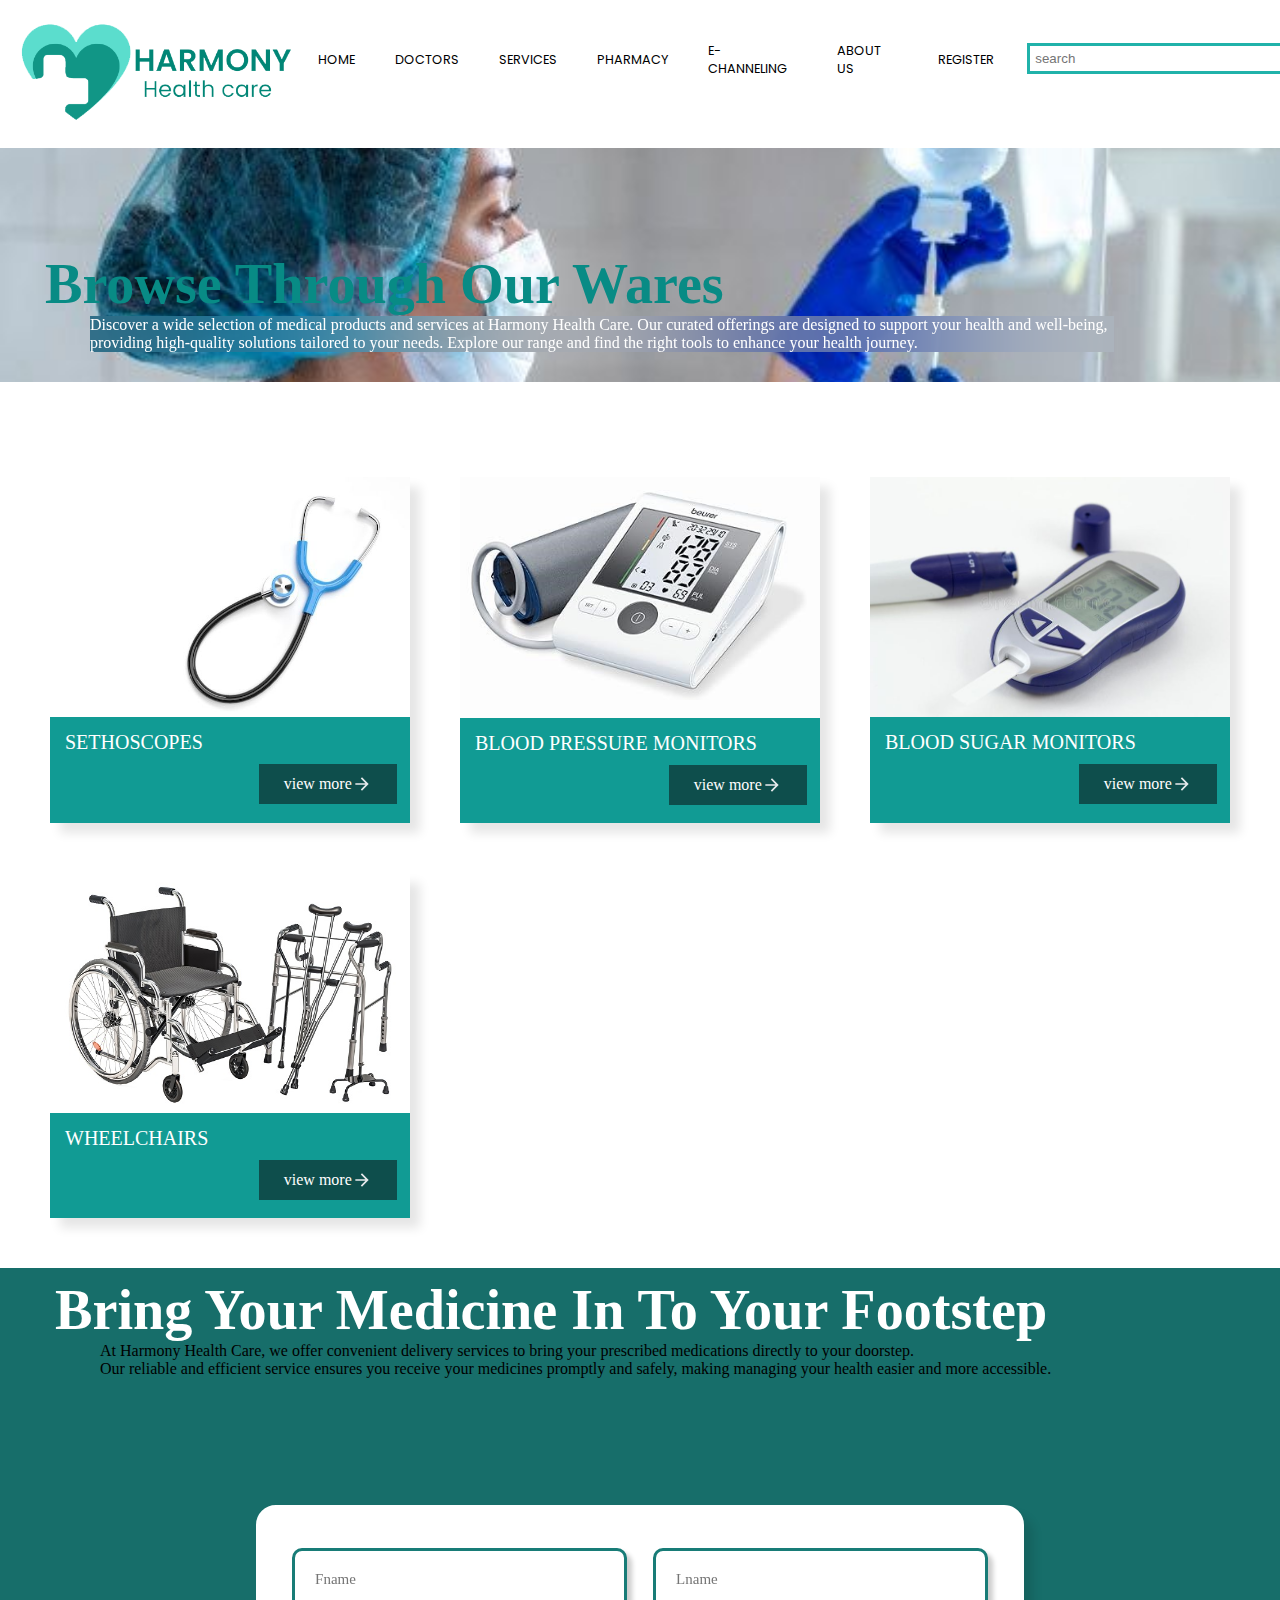
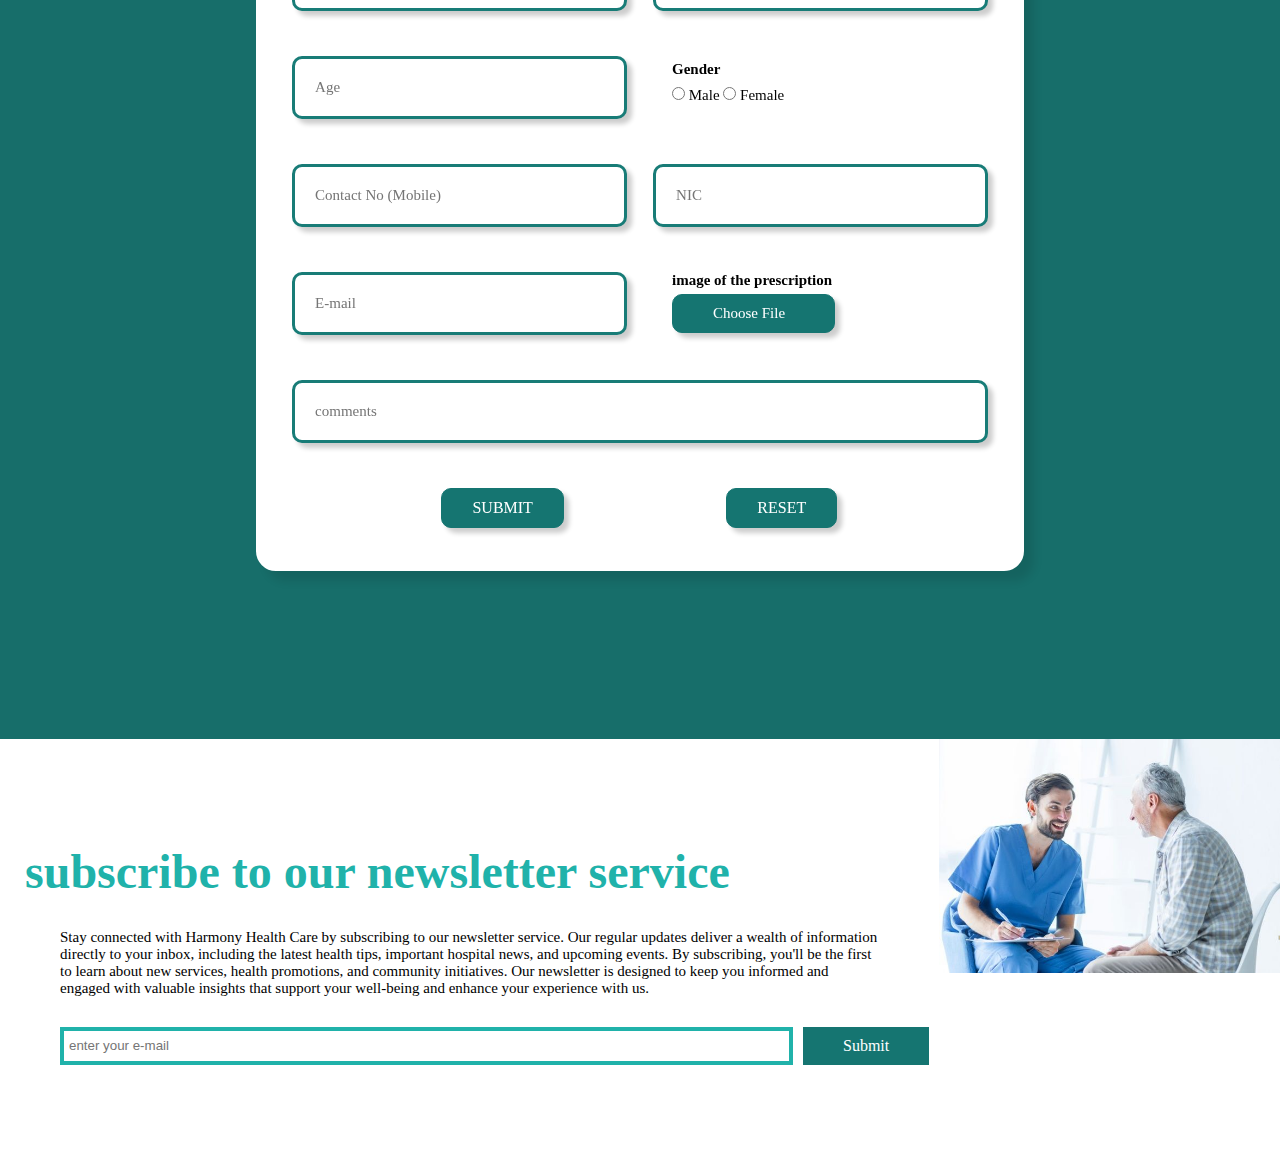
<file: pharmacy.html>
<!DOCTYPE html>
<html>
    <head>
        <title>WELCOME to HARMONY</title>
        <link rel="stylesheet" href="pharmacy.css">
        <link rel="stylesheet" href="navBar.css">
        <meta name="viewport" content="width=device-width, initial-scale=1.0">
        <link rel="apple-touch-icon" sizes="180x180" href="./icon/apple-touch-icon.png">
<link rel="icon" type="image/png" sizes="32x32" href="./icon/favicon-32x32.png">
<link rel="icon" type="image/png" sizes="16x16" href="./icon/favicon-16x16.png">
<link rel="manifest" href="./icon/site.webmanifest">
    </head>
    <body>
        <div class="sideBar">
            <div class="sideBarleft">
                <img src="media/HARMONY5.png" alt="logo of Harmony">
            </div>
            <div class="sideBarright">
                <div class="search">
                    <input type="search" id="search2" placeholder="search">
                </div>
                <div class="menu" onclick=showSidebar()>
                <svg xmlns="http://www.w3.org/2000/svg" height="24px" viewBox="0 -960 960 960" width="24px" fill="#000000"><path d="M120-240v-80h720v80H120Zm0-200v-80h720v80H120Zm0-200v-80h720v80H120Z"/></svg>
                </div>
            </div>
        </div>
        <script>
            function showSidebar(){
                const nav = document.querySelector('.nav');
                nav.style.display = 'flex';
            }
            function hideSidebar() {
                const nav = document.querySelector('.nav');
                nav.style.display = 'none';
            }
        </script>
        <div class="nav2">
            <nav>
                <ul class="nav">
                    <li>
                        <div class="splitter">
                            <img src="media/HARMONY5.png" alt="" height="60px">
                            <div class="closeMenu" onclick="hideSidebar()">
                                <svg xmlns="http://www.w3.org/2000/svg" height="24px" viewBox="0 -960 960 960" width="24px" fill="000000"><path d="m256-200-56-56 224-224-224-224 56-56 224 224 224-224 56 56-224 224 224 224-56 56-224-224-224 224Z"/></svg>
                            </div>
                        </div>
                    </li>
                    <li><a href="index.html">HOME</a></li>
                    <li><a href="doctors.html">DOCTORS</a></li>
                    <li><a href="services.html">SERVICES</a></li>
                    <li><a href="pharmacy.html">PHARMACY</a></li>
                    <li><a href="E-channelling.html">E-CHANNELING</a></li>
                    <li><a href="aboutus.html">ABOUT US</a></li>
                    <li><a href="register.html">CONTACT US</a></li>
                </ul>
            </nav>
        </div>
    </body>
        <div class="navBar">
            <div class="navLeft">
                <img src="media/HARMONY5.png" alt="logo of HARMONY">
            </div>
            <div class="navMid">
                <nav>
                    <ul>
                        <li><a href="index.html">HOME</a></li>
                        <li><a href="doctors.html">DOCTORS</a></li>
                        <li><a href="services.html">SERVICES</a></li>
                        <li><a href="pharmacy.html">PHARMACY</a></li>
                        <li><a href="E-channelling.html">E-CHANNELING</a></li>
                        <li><a href="aboutus.html">ABOUT US</a></li>
                        <li><a href="register.html">REGISTER</a></li>
                    </ul>
                </nav>
            </div>
            <div class="Navright">
                <input type="text" id="searchBar" placeholder="search">
            </div>
        </div>
        <div class="block1">
            <div class="title">
                <h3>Browse Through Our Wares</h3>
            </div>
            <div class="paragraph">
                <p>
                    Discover a wide selection of medical products and services at Harmony Health Care. Our curated offerings are designed to support 
                    your health and well-being, providing high-quality solutions tailored to your needs. Explore our range and find the right tools 
                    to enhance your health journey.
                </p>
            </div>
        </div>
        <div class="block2">
            <div class="box1">
                <img src="media/setho.jpeg" alt="hospital-image" width="100%">
                <div class="title">
                    SETHOSCOPES
                </div>
                <div class="button">
                    <a href="#">view more <svg xmlns="http://www.w3.org/2000/svg" height="20px" viewBox="0 -960 960 960" width="20px" fill="#e8eaed"><path d="M647-440H160v-80h487L423-744l57-56 320 320-320 320-57-56 224-224Z"/></svg></a>
                </div> 
            </div>
            <div class="box2">
                <img src="media/bp.jpg" alt="hospital-image" width="100%">
                <div class="title">
                    BLOOD PRESSURE MONITORS
                </div>
                <div class="button">
                    <a href="#">view more <svg xmlns="http://www.w3.org/2000/svg" height="20px" viewBox="0 -960 960 960" width="20px" fill="#e8eaed"><path d="M647-440H160v-80h487L423-744l57-56 320 320-320 320-57-56 224-224Z"/></svg></a>
                </div>
            </div>
            <div class="box3">
                <img src="media/Blood sugar.jpeg" alt="hospital-image" width="100%">
                <div class="title">
                    BLOOD SUGAR MONITORS
                </div>
                <div class="button">
                    <a href="#">view more <svg xmlns="http://www.w3.org/2000/svg" height="20px" viewBox="0 -960 960 960" width="20px" fill="#e8eaed"><path d="M647-440H160v-80h487L423-744l57-56 320 320-320 320-57-56 224-224Z"/></svg></a>
                </div>
            </div>
            <div class="box4">
                <img src="media/wheel chair.jpg" alt="hospital-image" width="100%">
                <div class="title">
                    WHEELCHAIRS
                </div>
                <div class="button">
                    <a href="#">view more <svg xmlns="http://www.w3.org/2000/svg" height="20px" viewBox="0 -960 960 960" width="20px" fill="#e8eaed"><path d="M647-440H160v-80h487L423-744l57-56 320 320-320 320-57-56 224-224Z"/></svg></a>
                </div>
            </div>
        </div>
        <div class="subbox">
            <div class="title">
                <h3>Bring Your Medicine In To Your Footstep</h3>
            </div>
            <div class="paragraph">
                <p>
                    At Harmony Health Care, we offer convenient delivery services to bring your prescribed medications directly to your doorstep. <br>
                    Our reliable and efficient service ensures you receive your medicines promptly and safely, making managing your health easier and more accessible.
                </p>
            </div>
        </div>
        <div class="parent">
        <div class="block3">
            <div class="container">
                <div><input type="text" id="Fname" placeholder="Fname"></div>
                <div><input type="text" id="Lname" placeholder="Lname"></div>
                <div><input type="text" id="Age" placeholder="Age"></div>
                <div class="gender">
                    <p><b>Gender</b></p>
                    <input type="radio" id="male" name="gender">
                    <label for="gender">Male</label>
                    <input type="radio" id="female" name="gender">
                    <label for="gender">Female</label>
                </div>
                <div><input type="text" id="Contactno" placeholder="Contact No (Mobile)"></div>
                <div><input type="text" id="nic" placeholder="NIC"></div>
                <div><input type="email" id="e-mail" placeholder="E-mail"></div>
                <div class="prescription">
                    <p><b>image of the prescription</b></p>
                    <div class="button">
                        <a href="#">Choose File</a>
                    </div>
                </div>
                <div class="Comments">
                    <input type="text" id="comments" placeholder="comments">
                </div>
                <div class="btnparent">
                    <div class="submit">
                        <a href="#">SUBMIT</a>
                    </div>
                    <div class="reset">
                        <a href="#">RESET</a>
                    </div>
                </div>
            </div>
        </div>
        </div>
        <div class="newsletter">
            <div class="leftblock">
                <h3>subscribe to our newsletter service</h3>
                <p>
                    Stay connected with Harmony Health Care by subscribing to our newsletter service. Our regular updates deliver a
                    wealth of information directly to your inbox, including the latest health tips, important hospital news,
                    and upcoming events. By subscribing, you'll be the first to learn about new services, health promotions,
                    and community initiatives. Our newsletter is designed to keep you informed and engaged with valuable insights
                    that support your well-being and enhance your experience with us.
                </p>
                <div class="container">
                    <input type="email" id="email" placeholder="enter your e-mail">
                    <div class="button">
                        <a href="#">Submit</a>
                    </div>
                </div>                    
            </div>
            <div class="rightblock">
                <img src="media/image6.jpeg" alt="image of a nurse" width="100%">
            </div>
        </div>
    </body>
</html>
</file>
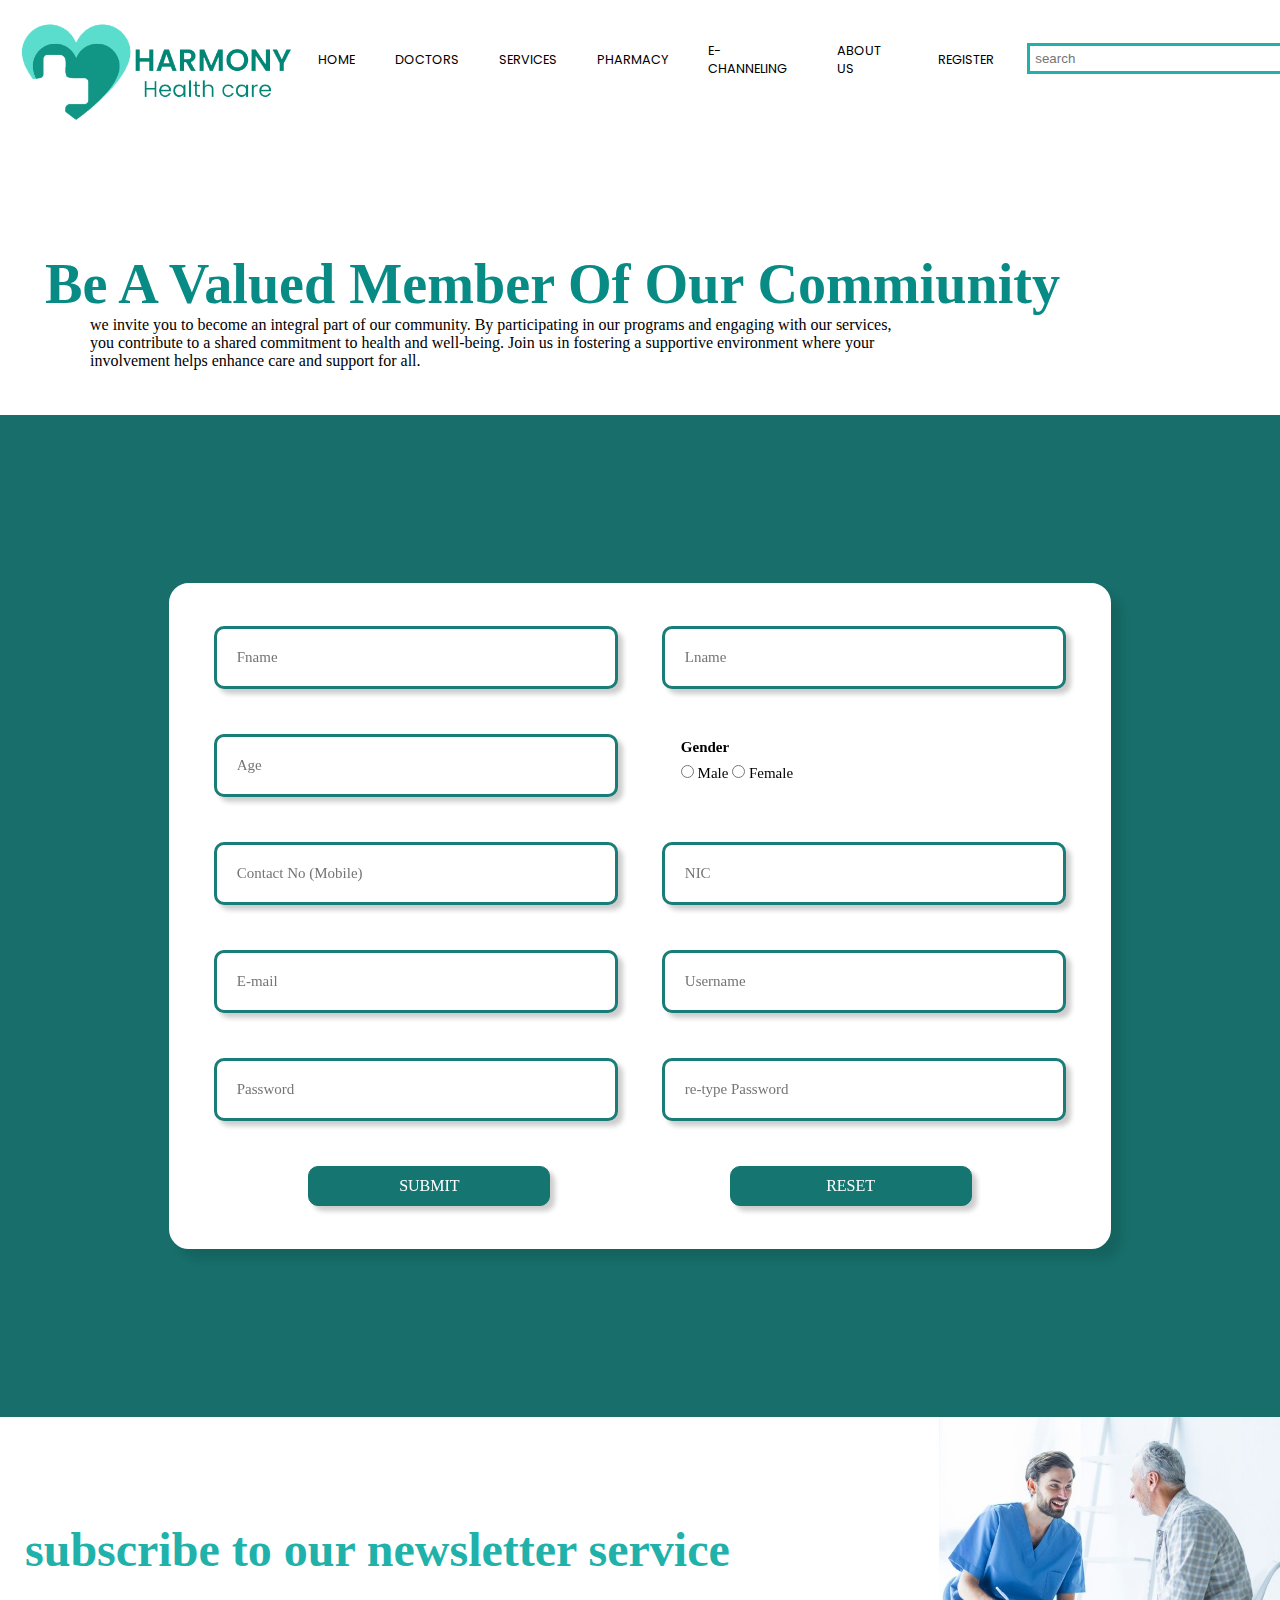
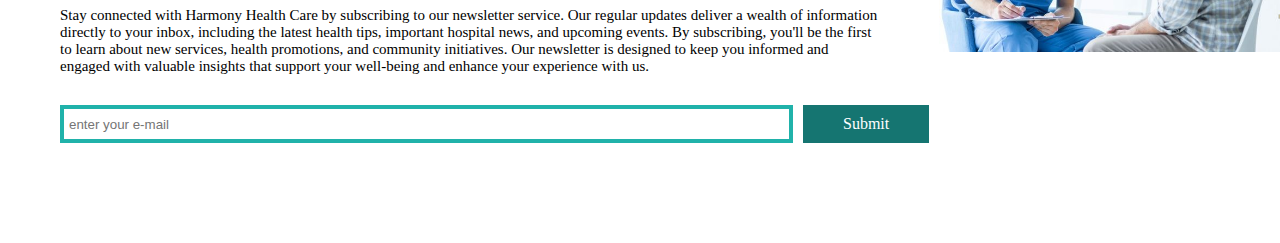
<file: register.html>
<!DOCTYPE html>
<html>
    <head>
        <title>WELCOME to HARMONY</title>
        <link rel="stylesheet" href="register.css">
        <link rel="stylesheet" href="navBar.css">
        <meta name="viewport" content="width=device-width, initial-scale=1.0">
        <link rel="apple-touch-icon" sizes="180x180" href="./icon/apple-touch-icon.png">
<link rel="icon" type="image/png" sizes="32x32" href="./icon/favicon-32x32.png">
<link rel="icon" type="image/png" sizes="16x16" href="./icon/favicon-16x16.png">
<link rel="manifest" href="./icon/site.webmanifest">
    </head>
    <body>
        <div class="sideBar">
            <div class="sideBarleft">
                <img src="media/HARMONY5.png" alt="logo of Harmony">
            </div>
            <div class="sideBarright">
                <div class="search">
                    <input type="search" id="search2" placeholder="search">
                </div>
                <div class="menu" onclick=showSidebar()>
                <svg xmlns="http://www.w3.org/2000/svg" height="24px" viewBox="0 -960 960 960" width="24px" fill="#000000"><path d="M120-240v-80h720v80H120Zm0-200v-80h720v80H120Zm0-200v-80h720v80H120Z"/></svg>
                </div>
            </div>
        </div>
        <script>
            function showSidebar(){
                const nav = document.querySelector('.nav');
                nav.style.display = 'flex';
            }
            function hideSidebar() {
                const nav = document.querySelector('.nav');
                nav.style.display = 'none';
            }
        </script>
        <div class="nav2">
            <nav>
                <ul class="nav">
                    <li>
                        <div class="splitter">
                            <img src="media/HARMONY5.png" alt="" height="60px">
                            <div class="closeMenu" onclick="hideSidebar()">
                                <svg xmlns="http://www.w3.org/2000/svg" height="24px" viewBox="0 -960 960 960" width="24px" fill="000000"><path d="m256-200-56-56 224-224-224-224 56-56 224 224 224-224 56 56-224 224 224 224-56 56-224-224-224 224Z"/></svg>
                            </div>
                        </div>
                    </li>
                    <li><a href="index.html">HOME</a></li>
                    <li><a href="doctors.html">DOCTORS</a></li>
                    <li><a href="services.html">SERVICES</a></li>
                    <li><a href="pharmacy.html">PHARMACY</a></li>
                    <li><a href="E-channelling.html">E-CHANNELING</a></li>
                    <li><a href="aboutus.html">ABOUT US</a></li>
                    <li><a href="register.html">CONTACT US</a></li>
                </ul>
            </nav>
        </div>
    </body>
        <div class="navBar">
        <div class="navLeft">
            <img src="media/HARMONY5.png" alt="logo of HARMONY">
        </div>
        <div class="navMid">
            <nav>
                <ul>
                    <li><a href="index.html">HOME</a></li>
                    <li><a href="doctors.html">DOCTORS</a></li>
                    <li><a href="services.html">SERVICES</a></li>
                    <li><a href="pharmacy.html">PHARMACY</a></li>
                    <li><a href="E-channelling.html">E-CHANNELING</a></li>
                    <li><a href="aboutus.html">ABOUT US</a></li>
                    <li><a href="register.html">REGISTER</a></li>
                </ul>
            </nav>
        </div>
        <div class="Navright">
            <input type="text" id="searchBar" placeholder="search">
        </div>
        </div>
        <div class="block1">
            <div class="title">
                <h3>Be A Valued Member Of Our Commiunity</h3>
            </div>
            <div class="paragraph">
                <p>
                    we invite you to become an integral part of our community. By participating in our programs and engaging with our services, <br>
                    you contribute to a shared commitment to health and well-being. Join us in fostering a supportive environment where your <br>
                    involvement helps enhance care and support for all.
                </p>
        </div>
        <div class="parent">
            <div class="block2">
                <div class="container">
                    <div><input type="text" id="Fname" placeholder="Fname" required></div>
                    <div><input type="text" id="Lname" placeholder="Lname" required></div>
                    <div><input type="text" id="Age" placeholder="Age" required></div>
                    <div class="gender">
                        <p><b>Gender</b></p>
                        <input type="radio" id="male" name="gender">
                        <label for="gender">Male</label>
                        <input type="radio" id="female" name="gender">
                        <label for="gender">Female</label>
                    </div>
                    <div><input type="text" id="Contactno" placeholder="Contact No (Mobile)" required></div>
                    <div><input type="text" id="nic" placeholder="NIC"></div>
                    <div><input type="email" id="e-mail" placeholder="E-mail"></div>
                    <div><input type="text" id="username" placeholder="Username" required></div>
                    <div><input type="text" id="password" placeholder="Password" required></div>
                    <div><input type="text" id="password2" placeholder="re-type Password" required></div>
                    <div class="btnparent">
                    <div class="submit">
                        <a href="#">SUBMIT</a>
                    </div>
                    <div class="reset">
                        <a href="#">RESET</a>
                    </div>
                    </div>
                </div>
            </div>
        </div>
        <div class="newsletter">
            <div class="leftblock">
                <h3>subscribe to our newsletter service</h3>
                <p>
                    Stay connected with Harmony Health Care by subscribing to our newsletter service. Our regular updates deliver a
                    wealth of information directly to your inbox, including the latest health tips, important hospital news,
                    and upcoming events. By subscribing, you'll be the first to learn about new services, health promotions,
                    and community initiatives. Our newsletter is designed to keep you informed and engaged with valuable insights
                    that support your well-being and enhance your experience with us.
                </p>
                <div class="container">
                    <input type="email" id="email" placeholder="enter your e-mail">
                    <div class="button">
                        <a href="#">Submit</a>
                    </div>
                </div>                    
            </div>
            <div class="rightblock">
                <img src="media/image6.jpeg" alt="image of a nurse" width="100%">
            </div>
        </div>
    </body>
</html>
</file>
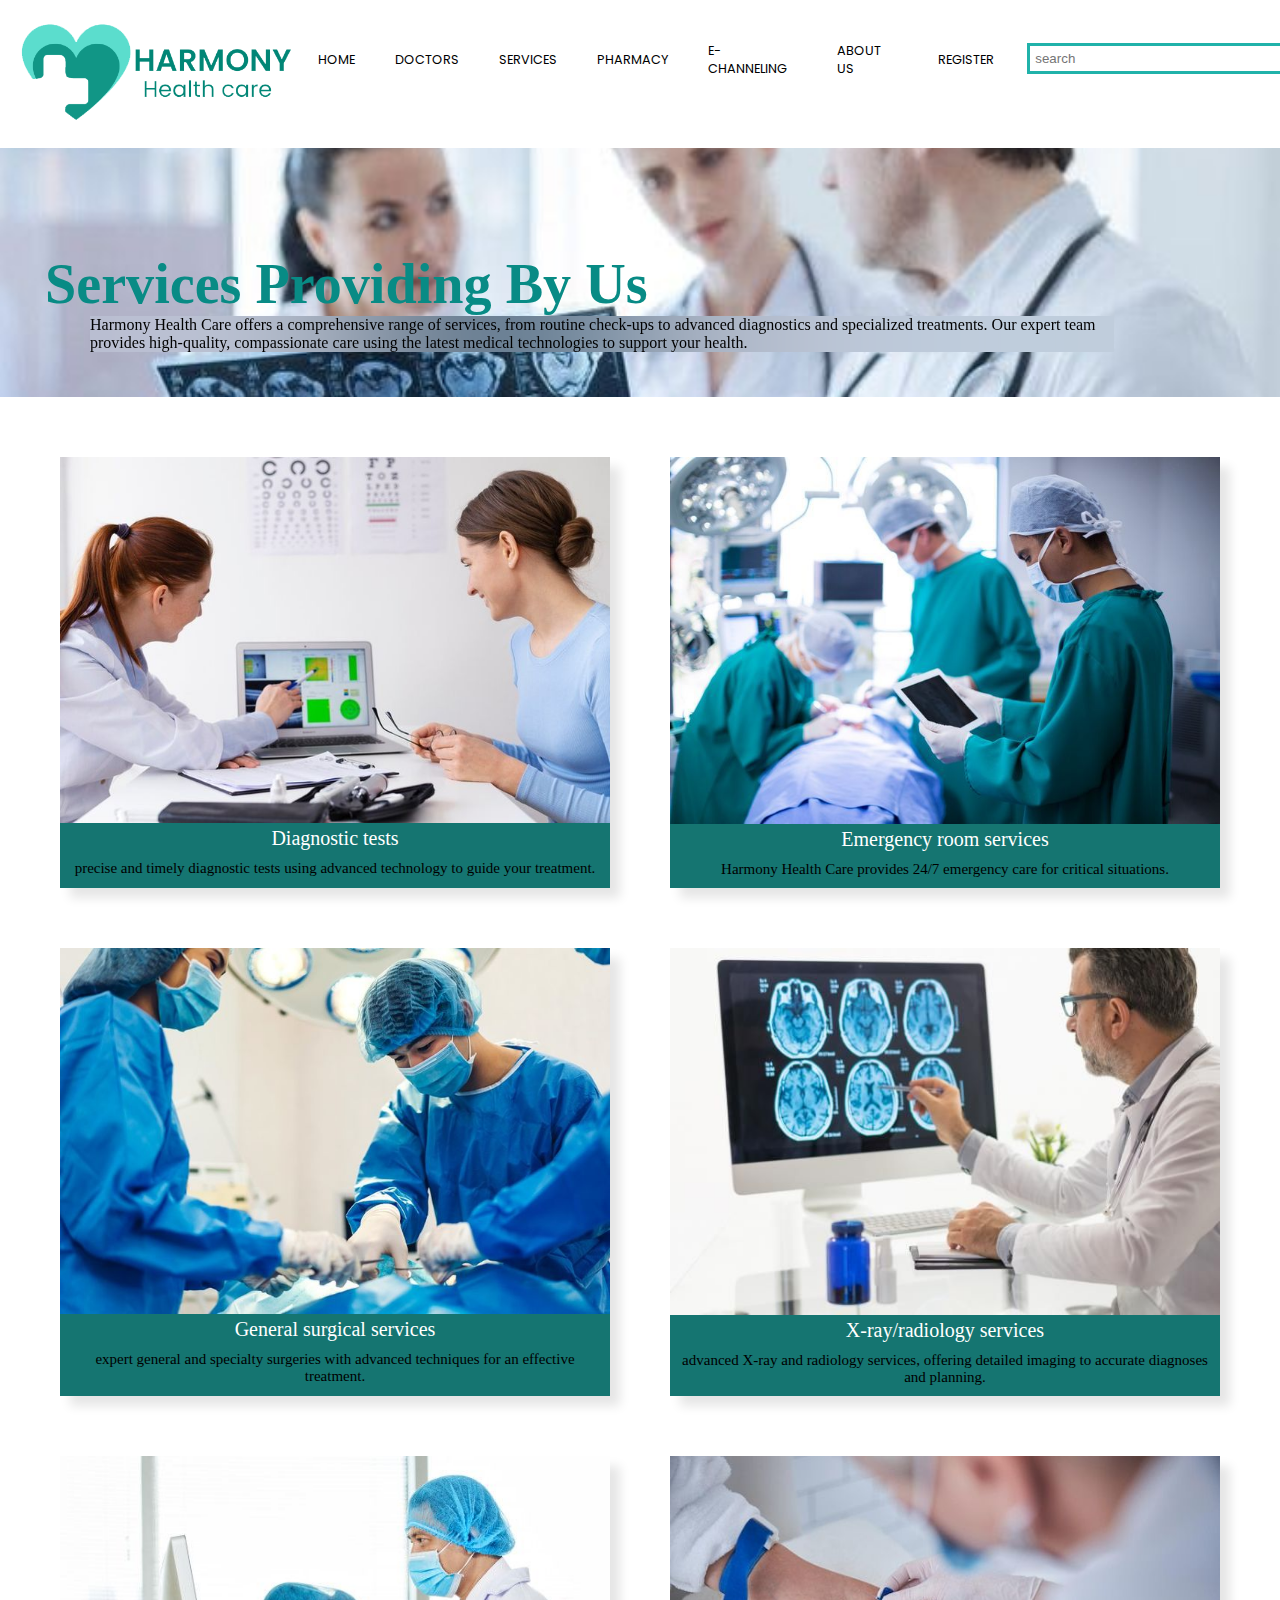
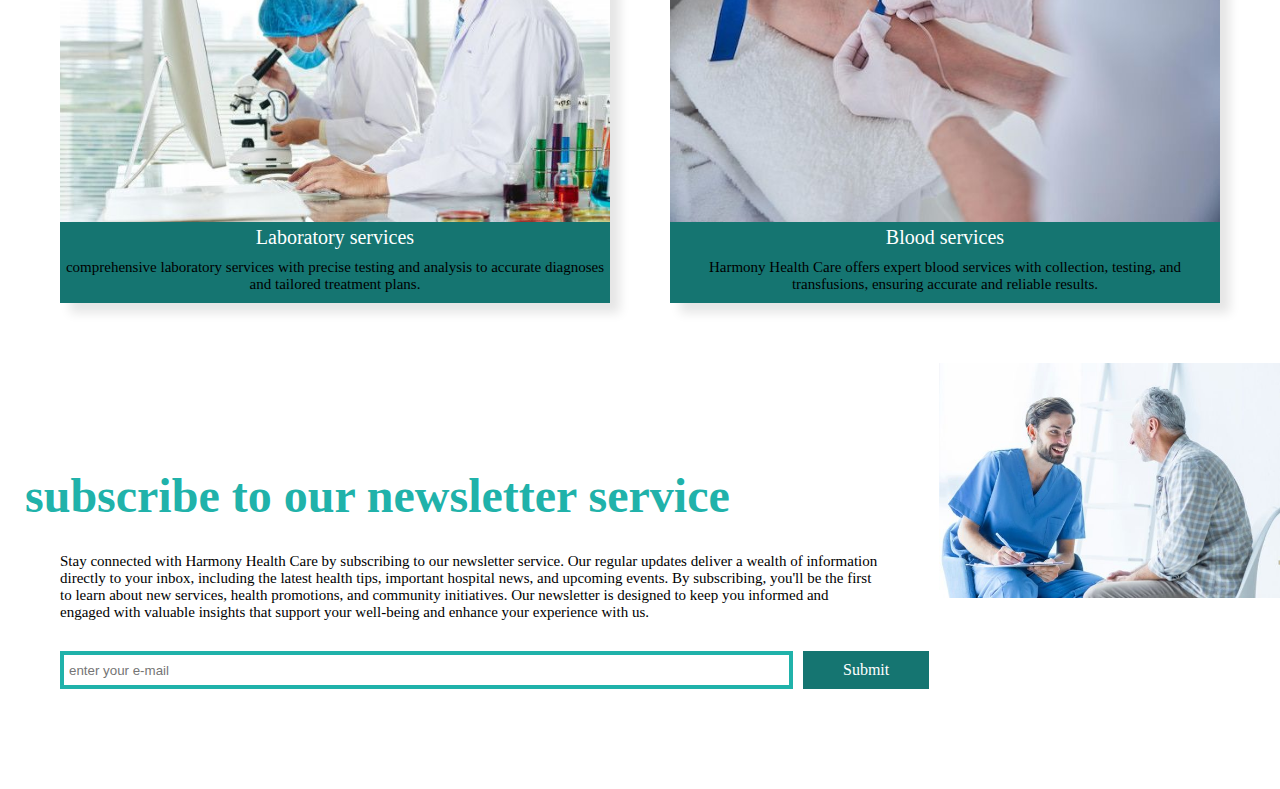
<file: services.html>
<!DOCTYPE html>
<html>
    <head></head>
        <title>WELCOME to HARMONY</title>
        <link rel="stylesheet" href="services.css">
        <link rel="stylesheet" href="navBar.css">
        <meta name="viewport" content="width=device-width, initial-scale=1.0">
    <link rel="apple-touch-icon" sizes="180x180" href="./icon/apple-touch-icon.png">
<link rel="icon" type="image/png" sizes="32x32" href="./icon/favicon-32x32.png">
<link rel="icon" type="image/png" sizes="16x16" href="./icon/favicon-16x16.png">
<link rel="manifest" href="./icon/site.webmanifest">
    </head>
    <body>
        <div class="sideBar">
            <div class="sideBarleft">
                <img src="media/HARMONY5.png" alt="logo of Harmony">
            </div>
            <div class="sideBarright">
                <div class="search">
                    <input type="search" id="search2" placeholder="search">
                </div>
                <div class="menu" onclick=showSidebar()>
                <svg xmlns="http://www.w3.org/2000/svg" height="24px" viewBox="0 -960 960 960" width="24px" fill="#000000"><path d="M120-240v-80h720v80H120Zm0-200v-80h720v80H120Zm0-200v-80h720v80H120Z"/></svg>
                </div>
            </div>
        </div>
        <script>
            function showSidebar(){
                const nav = document.querySelector('.nav');
                nav.style.display = 'flex';
            }
            function hideSidebar(){
                const nav = document.querySelector('.nav');
                nav.style.display = 'none';
            }
        </script>
        <div class="nav2">
            <nav>
                <ul class="nav">
                    <li>
                        <div class="splitter">
                            <img src="media/HARMONY5.png" alt="" height="60px">
                            <div class="closeMenu" onclick="hideSidebar()">
                                <svg xmlns="http://www.w3.org/2000/svg" height="24px" viewBox="0 -960 960 960" width="24px" fill="000000"><path d="m256-200-56-56 224-224-224-224 56-56 224 224 224-224 56 56-224 224 224 224-56 56-224-224-224 224Z"/></svg>
                            </div>
                        </div>
                    </li>
                    <li><a href="index.html">HOME</a></li>
                    <li><a href="doctors.html">DOCTORS</a></li>
                    <li><a href="services.html">SERVICES</a></li>
                    <li><a href="pharmacy.html">PHARMACY</a></li>
                    <li><a href="E-channelling.html">E-CHANNELING</a></li>
                    <li><a href="aboutus.html">ABOUT US</a></li>
                    <li><a href="register.html">CONTACT US</a></li>
                </ul>
            </nav>
        </div>
    </body>
        <div class="navBar">
            <div class="navLeft">
                <img src="media/HARMONY5.png" alt="logo of HARMONY">
            </div>
            <div class="navMid">
                <nav>
                    <ul>
                        <li><a href="index.html">HOME</a></li>
                        <li><a href="doctors.html">DOCTORS</a></li>
                        <li><a href="services.html">SERVICES</a></li>
                        <li><a href="pharmacy.html">PHARMACY</a></li>
                        <li><a href="E-channelling.html">E-CHANNELING</a></li>
                        <li><a href="aboutus.html">ABOUT US</a></li>
                        <li><a href="register.html">REGISTER</a></li>
                    </ul>
                </nav>
            </div>
            <div class="Navright">
                <input type="text" id="searchBar" placeholder="search">
            </div>
        </div>
        <div class="block1">
            <div class="title">
                <h3>Services Providing By Us</h3>
            </div>
            <div class="paragraph">
                <p>Harmony Health Care offers a comprehensive range of services, from routine check-ups to advanced diagnostics and specialized treatments. 
                    Our expert team provides high-quality, compassionate care using the latest medical technologies to support your health.
                </p>
            </div>
        </div>
        <div class="block2">
            <div class="box1">
                <img src="media/Diagnostics.jpeg" alt="hospital-image" width="100%">
                <div class="title">
                    Diagnostic tests
                </div>
                <div class="paragraph">
                    <p>
                        precise and timely diagnostic tests using advanced technology to guide your treatment.
                    </p>
                </div>
            </div>
            <div class="box2">
                <img src="media/emergency.jpeg" alt="hospital-image" width="100%">
                <div class="title">
                    Emergency room services
                </div>
                <div class="paragraph">
                    <p>
                        Harmony Health Care provides 24/7 emergency care for critical situations.
                    </p>
                </div>
            </div>
            <div class="box3">
                <img src="media/surgery.jpeg" alt="hospital-image" width="100%">
                <div class="title">
                    General surgical services
                </div>
                <div class="paragraph">
                    <p>
                        expert general and specialty surgeries with advanced techniques for an effective treatment.
                    </p>
                </div>
            </div>
            <div class="box4">
                <img src="media/x-ray.jpeg" alt="hospital-image" width="100%">
                <div class="title">
                    X-ray/radiology services
                </div>
                <div class="paragraph">
                    <p>
                       advanced X-ray and radiology services, offering detailed imaging to accurate diagnoses and planning.
                    </p>
                </div>
            </div>
            <div class="box5">
                <img src="media/lab.jpeg" alt="hospital-image" width="100%">
                <div class="title">
                    Laboratory services
                </div>
                <div class="paragraph">
                    <p>
                        comprehensive laboratory services with precise testing and analysis to accurate diagnoses and tailored treatment plans.
                    </p>
                </div>
            </div>
            <div class="box6">
                <img src="media/blood.jpeg" alt="hospital-image" width="100%">
                <div class="title">
                    Blood services
                </div>
                <div class="paragraph">
                    <p>
                        Harmony Health Care offers expert blood services with collection, testing, and transfusions, ensuring accurate and reliable results.
                    </p>
                </div>
            </div>
        </div>
        <div class="newsletter">
            <div class="leftblock">
                <h3>subscribe to our newsletter service</h3>
                <p>
                    Stay connected with Harmony Health Care by subscribing to our newsletter service. Our regular updates deliver a
                    wealth of information directly to your inbox, including the latest health tips, important hospital news,
                    and upcoming events. By subscribing, you'll be the first to learn about new services, health promotions,
                    and community initiatives. Our newsletter is designed to keep you informed and engaged with valuable insights
                    that support your well-being and enhance your experience with us.
                </p>
                <div class="container">
                    <input type="email" id="email" placeholder="enter your e-mail">
                    <div class="button">
                        <a href="#">Submit</a>
                    </div>
                </div>                    
            </div>
            <div class="rightblock">
                <img src="media/image6.jpeg" alt="image of a nurse" width="100%">
            </div>
        </div>
    </body>
</html>
</file>
<file: index.css>
@import url('https://fonts.googleapis.com/css2?family=Inter:ital,opsz,wght@0,14..32,100..900;1,14..32,100..900&family=Open+Sans:ital,wght@0,300..800;1,300..800&family=Poppins:ital,wght@0,100;0,200;0,300;0,400;0,500;0,600;0,700;0,800;0,900;1,100;1,200;1,300;1,400;1,500;1,600;1,700;1,800;1,900&display=swap');
*{
    padding: 0;
    margin: 0;
}
.block1{
    padding-top: 28vh;
    background-image: url("media/image0.jpg");
    background-repeat: no-repeat;
    background-position: top;
    background-size: cover;
}
.block1 .title{
    font-family: "Inter";
    font-size: 2.3em;
    color: rgb(23, 105, 101);
    text-align: left;
    margin-left: 5vh;
    width: 60%;
}
.block1 .paragraph{
    font-family: "Inter";
    padding: 20px;
    margin-left: 10vh;
    width: 50%;
}
.block1 .button{
    padding: 10px 25px;
    background: rgb(21, 117, 113);
    display: inline-block;
    margin-top: 20px;
}
.block1 .button a{
    text-decoration: none;
    color: white;
    display: flex;
    align-items: center;
}
.block2{
    display: grid;
    grid-template-columns: 1fr 1fr 1fr;
    background-color: rgb(10, 107, 102);
    justify-content: space-between;
    padding: 60px;
    gap: 60px;
}
.box1 img, .box2 img, .box3 img{
    height: 40vh;
}
.box1 .title, .box2 .title, .box3 .title{
    font-family: "Inter";
    color: white;
    font-size: 20px;
    margin: 10px 15px;
}
.box1 .paragraph, .box2 .paragraph, .box3 .paragraph{
    font-family: "Inter";
    font-size: 15px;
    margin: 10px 15px;
}
.box1 .button, .box2 .button, .box3 .button{
    padding: 10px 25px;
    background: rgb(14, 78, 76);
    display: inline-block;
    margin-top: 20px;
}
.box1 .button a, .box2 .button a, .box3 .button a{
    text-decoration: none;
    color: white;
    display: flex;
    align-items: center;
}
.box1, .box2, .box3{
    background-color: rgb(17, 155, 148);
    box-shadow: 10px 10px 10px rgba(0, 0, 0, 0.1);
}
.newsletter{
    display: grid;
    grid-template-columns: 2fr 1fr;
    background-color: white;
}
.leftblock{
    padding: 100px 10px;
}
.leftblock h3{
    font-family: "Inter";
    color: lightseagreen;
    font-size: 3em;
    margin: 5px 15px;
}
.leftblock p{
    font-family: "Inter";
    font-size: 15px;
    margin: 30px 50px;
}
.container {
    display: flex;
    align-items: center;
    gap: 10px;
    margin-left: 50px;
}

#email {
    width: 80vh;
    height: 30px;
    border: 4px solid lightseagreen;
    padding-left: 5px;
}

.button {
    background: rgb(21, 117, 113);
    padding: 10px 40px;
}

.button a {
    text-decoration: none;
    color: white;
    font-family: "Inter";
}
@media (max-width: 800px) {
    .newsletter{
        grid-template-columns: 1fr;
    }
    .block2{
        grid-template-columns: 1fr;
    }
    .block2 img{
        object-fit: cover;
    }
    .block1{
        display: flex;
        flex-direction: column;
        text-align: center;
        width: 100%;
        padding-top: 10%;
    }
    .block1 .title{
        font-size: 1.5em;
        text-align: center;
        margin: 0;
        padding: 2% 5%;
        width: auto;
        align-items: center;
    }
    .block1 .paragraph{
        font-size: 11px;
        margin: 0;
        width: auto;
        padding: 2% 5%;
        text-align: center;
    }
    .block2 .title{
        font-size: 1em;
    }
    .block2 .paragraph{
        font-size: 12px;
    }
    .leftblock{
        padding: 0;
        margin: 0;
        flex-direction: column;
        text-align: center;
    }
    .leftblock h3, .leftblock p{
        margin: 0;
        padding: 1% 1%;
    }
    .leftblock h3{
        font-size: 1.5em;
    }
    .leftblock p{
        font-size: 11px;
    }
    .container{
        margin: 0;
        padding: 2%;
        flex-direction: column;
    }
    .leftblock #email{
        width: 80%;
        border: 3px solid lightseagreen;
        font-size: 10px;
    }
    .newsletter .button{
        padding: 1.5% 8%;
    }
    .newsletter .button a{
        font-size: 13px;
    }
}
</file>
<file: navBar.css>
@import url('https://fonts.googleapis.com/css2?family=Open+Sans:ital,wght@0,300..800;1,300..800&family=Poppins:ital,wght@0,100;0,200;0,300;0,400;0,500;0,600;0,700;0,800;0,900;1,100;1,200;1,300;1,400;1,500;1,600;1,700;1,800;1,900&display=swap');
* {
    padding: 0;
    margin: 0;
}
.sideBar{
    display: flex;
    justify-content: space-between;
    background-color: white;
    position: fixed;
    width: 100%;
    z-index: 997;
}
.sideBarleft img{
    height: 10vh;
    padding: 1vh 0 0 1vh;
}
.splitter{
    display: flex;
}
.closeMenu{
    padding: 15px 0 0 11vh;
}
.sideBarright{
    display: flex;
    padding: 4vh 3vh 0 0;
    gap: 10px;
}

.nav2 .nav{
    position: fixed;
    top: 0; 
    left: 0;
    height: 100vh;
    width: 250px;
    background-color: white;
    box-shadow: -10px 0 10px rgba(0, 0, 0, 0.1);
    list-style: none;
    display: none;
    flex-direction: column;
    z-index: 998;
}
.nav nav li:first-child{
    padding: 5px 0 5px 15px;
}
.nav li{
    height: 50px;
}
.nav a{
    height: 100%;
    padding: 0 30px;
    text-decoration: none;
    display: flex;
    align-items: center;
    color: black;
    font-family: "Inter";
}
.nav a:hover{
    background-color: rgb(27, 133, 127);
    color: white;
}
#search2{
    border: 3PX solid rgb(23, 124, 119);
    padding: 2px;
}
.navBar{
    display: grid;
    grid-template-columns: 1fr 3fr 1fr;
    justify-content: space-between;
    background-color: white;
    position: fixed;
    width: 100%;
    z-index: 999;
}
.navLeft img{
    height: 16vh;
    width: auto;
    margin:0 0 0 10px;
}
.navMid ul{
    display: flex;
    list-style-type: none;
    justify-content: center;
    align-items: center;
    margin-top: 35px;
}
.navMid li{
    height: 50px;
}
.navMid a{
    height: 100%;
    padding: 0 20px;
    text-decoration: none;
    display: flex;
    align-items: center;
    color: black;
    font-family: "Poppins";
    font-size: 80%;
}
.navMid a:hover{
    background-color: lightseagreen;
    color: white;
}
#searchBar{
    margin: 16% 0 0 5%;
    padding: 5px;
    border: 3px solid lightseagreen;
    width: 250px;
}
@media (max-width: 800px) {
    .navBar{
        display: none;
    }
    .block1{
        padding-top: 15vh;
    }
}
</file>
<file: aboutus.css>
*{
    padding: 0;
    margin: 0;
}
.block1{
    padding-top: 28vh;
    width: 100%;
    background-color: rgb(21, 117, 113);
}
.block1 .title{
    font-family: "Inter";
    font-size: 3em;
    color: white;
    text-align: left;
    text-align: center;
    margin-bottom: 1%;
}
.block1 .paragraph2{
    font-family: "Inter";
    font-size: 1em;
    text-align: center;
    margin-top: 20px;
    padding: 0 10% 5% 10%;

}
.block2{
    display: grid;
    grid-template-columns: 1fr 1fr;
    padding: 4%;
    gap: 4%;
    text-align: center;
    padding-bottom: 3%;
}

.block2 .title{
    font-family: "Inter";
    font-size: 3em;
    color: rgb(21, 117, 113);
    text-align: left;
    text-align: center;
    margin-bottom: 1%;
}
.block2 .paragraph1{
    font-family: "Inter";
    font-size: 1em;
    text-align: center;
}
.block3{
    background-color: rgb(21, 117, 113);
    display: flex;
    flex-direction: column;
    align-items: center;
}
.block3 svg{
    padding-top: 2%;
}
.block3 .title{
    font-family: "Inter";
    font-size: 3em;
    color: white;
    text-align: left;
    text-align: center;
    margin-bottom: 1%;
}
.block3 .paragraph1{
    font-family: "Inter";
    font-size: 1em;
    text-align: center;
    padding-bottom: 5%;
    padding: 0 10% 5% 10%;
}
iframe{
    width: 100%;
}
.newsletter{
    display: grid;
    grid-template-columns: 2fr 1fr;
    background-color: white;
}
.leftblock{
    padding: 100px 10px;
}
.leftblock h3{
    font-family: "Inter";
    color: lightseagreen;
    font-size: 3em;
    margin: 5px 15px;
}
.leftblock p{
    font-family: "Inter";
    font-size: 15px;
    margin: 30px 50px;
}
.leftblock .container {
    display: flex;
    align-items: center;
    gap: 10px;
    margin-left: 50px;
}
#email{
    width: 80vh;
    height: 30px;
    border: 4px solid lightseagreen;
    padding-left: 5px;
}
.leftblock .container .button {
    background: rgb(21, 117, 113);
    padding: 10px 40px;
}
.leftblock .container .button a {
    text-decoration: none;
    color: white;
    font-family: "Inter";
}
@media (max-width: 800px) {
    .newsletter{
        grid-template-columns: 1fr;
    }
    .block2{
        grid-template-columns: 1fr;
    }
    .block2 img{
        object-fit: cover;
    }
    .block1{
        display: flex;
        flex-direction: column;
        text-align: center;
        width: 100%;
    }
    .block1 .title{
        font-size: 1.5em;
        text-align: center;
        margin: 0;
        padding: 2% 5%;
        width: auto;
        align-items: center;
    }
    .block1 .paragraph2{
        font-size: 11px;
        margin: 0;
        width: auto;
        padding: 2% 5%;
        text-align: center;
    }
    .block2 .title, .block3 .title{
        font-size: 1em;
    }
    .block2 .paragraph1, .block3 .paragraph1{
        font-size: 12px;
        padding-bottom: 6%;
    }
    .block2 .button{
        padding: 1% 3%;
    }
    .block2 .button a{
        font-size: 12px;
    }
    .block2 svg, .block3 svg{
        height: 40px;
    }
    .leftblock{
        padding: 0;
        margin: 0;
        flex-direction: column;
        text-align: center;
    }
    .leftblock h3, .leftblock p{
        margin: 0;
        padding: 1% 1%;
    }
    .leftblock h3{
        font-size: 1.5em;
    }
    .leftblock p{
        font-size: 11px;
        padding: 0 10px;
    }
    .leftblock .container{
        margin: 0;
        padding: 2%;
        flex-direction: column;
    }
    .leftblock #email{
        width: 80%;
        border: 3px solid lightseagreen;
        font-size: 10px;
    }
    .newsletter .button{
        padding: 1.5% 8%;
    }
    .newsletter .button a{
        font-size: 13px;
    }
}
</file>
<file: doctors.css>
*{
    padding: 0;
    margin: 0;
}
.block1{
    padding-top: 28vh;
    padding-bottom: 5vh;
    background-image: url(media/image4.jpeg);
    background-repeat: no-repeat;
    background-position: top;
    background-size: cover;
}
.block1 .title{
    left: 10px;
    font-family: "Inter";
    font-size: 3em;
    color: rgb(8, 139, 133);
    text-align: left;
    margin-left: 5vh;
}
.block1 .paragraph{
    left: 60px;
    font-family: "Inter";
    color: white;
    font-size: 1em;
    margin-left: 10vh;
    width: 80%;
    backdrop-filter: blur(100px);
}
.block2{
    display: grid;
    grid-template-columns: 1fr 1fr 1fr;
    background-color: white;
    top: 50vh;
    padding: 50px;
    gap: 50px;
}
.box1, .box2, .box3, .box4, .box5, .box6{
    background-color: rgb(206, 206, 206);
    box-shadow: 10px 10px 10px rgba(0, 0, 0, 0.1);
    display: flex;
    flex-direction: column;
}
.box1 .title, .box2 .title, .box3 .title, .box4 .title, .box5 .title, .box6 .title{
    font-family: "Inter";
    color: white;
    font-size: 20px;
    padding: 10px 15px;
}
.parenttitle{
    background-color: rgb(17, 155, 148);
    display: flex;
    flex-direction: column;
    flex: 1;
}
.box1 .paragraph, .box2 .paragraph, .box3 .paragraph, .box4 .paragraph, .box5 .paragraph, .box6 .paragraph{
    font-family: "Inter";
    font-size: 15px;
    padding: 10px 15px;
}
.newsletter{
    display: grid;
    grid-template-columns: 2fr 1fr;
    background-color: white;
}
.leftblock{
    padding: 100px 10px;
}
.leftblock h3{
    font-family: "Inter";
    color: lightseagreen;
    font-size: 3em;
    margin: 5px 15px;
}
.leftblock p{
    font-family: "Inter";
    font-size: 15px;
    margin: 30px 50px;
}
.container {
    display: flex;
    align-items: center;
    gap: 10px;
    margin-left: 50px;
}

#email {
    width: 80vh;
    height: 30px;
    border: 4px solid lightseagreen;
    padding-left: 5px;
}

.button {
    background: rgb(21, 117, 113);
    padding: 10px 40px;
}

.button a {
    text-decoration: none;
    color: white;
    font-family: "Inter";
}
@media (max-width: 800px) {
    .newsletter{
        grid-template-columns: 1fr;
    }
    .block2{
        grid-template-columns: 1fr;
    }
    #email{
        width: 100%;
    }
    .block2 img{
        object-fit: cover;
    }
    .block1{
        display: flex;
        flex-direction: column;
        text-align: center;
        width: 100%;
    }
    .block1 .title{
        font-size: 1.5em;
        text-align: center;
        margin: 0;
        padding: 2% 5%;
        width: auto;
        align-items: center;
    }
    .block1 .paragraph{
        font-size: 11px;
        margin: 0;
        width: auto;
        padding: 2% 5%;
        text-align: center;
    }
    .block2 .title{
        font-size: 1em;
    }
    .block2 .paragraph{
        font-size: 12px;
    }
    .block2 .button{
        padding: 1% 3%;
    }
    .block2 .button a{
        font-size: 12px;
    }
    .block2 svg{
        height: 15px;
    }
    .leftblock{
        padding: 0;
        margin: 0;
        flex-direction: column;
        text-align: center;
    }
    .leftblock h3, .leftblock p{
        margin: 0;
        padding: 1% 1%;
    }
    .leftblock h3{
        font-size: 1.5em;
    }
    .leftblock p{
        font-size: 11px;
        padding: 0 10px;
    }
    .container{
        margin: 0;
        padding: 2%;
        flex-direction: column;
    }
    .container{
        margin: 0;
        padding: 2%;
        flex-direction: column;
    }
    .leftblock #email{
        width: 80%;
        border: 3px solid lightseagreen;
        font-size: 10px;
    }
    .newsletter .button{
        padding: 1.5% 8%;
    }
    .newsletter .button a{
        font-size: 13px;
    }
}
</file>
<file: drop.css>
*{
    margin: 0;
    padding: 0;
}
.sideBar{
    display: flex;
    justify-content: space-between;
    background-color: white;
    position: fixed;
    width: 100%;
}
.sideBarleft img{
    height: 10vh;
    padding: 1vh 0 0 1vh;
}
.splitter{
    display: flex;
}
.closeMenu{
    padding: 15px 0 0 12vh;
}
.sideBarright{
    display: flex;
    padding: 4vh 3vh 0 0;
    gap: 10px;
}
.nav2 .nav{
    position: fixed;
    top: 0; 
    left: 0;
    height: 100vh;
    width: 250px;
    background-color: white;
    box-shadow: -10px 0 10px rgba(0, 0, 0, 0.1);
    list-style: none;
    display: none;
    flex-direction: column;
    z-index: 999;
}
.nav nav li:first-child{
    padding: 5px 0 5px 15px;
}
.nav li{
    height: 50px;
}
.nav a{
    height: 100%;
    padding: 0 30px;
    text-decoration: none;
    display: flex;
    align-items: center;
    color: black;
    font-family: "Inter";
}
.nav a:hover{
    background-color: rgb(27, 133, 127);
    color: white;
}
#search2{
    border: 3PX solid rgb(23, 124, 119);
    padding: 2px;
}
</file>
<file: E-chanelling.css>
*{
    padding: 0;
    margin: 0;
}
.block1{
    padding-top: 28vh;
}
.block1 .title{
    font-family: "Inter";
    font-size: 3em;
    color: rgb(8, 139, 133);
    text-align: left;
    margin-left: 5vh;
}
.block1 .paragraph{
    font-family: "Inter";
    font-size: 1em;
    margin-left: 10vh;
    width: 80%;
}
.parent{
    margin-top: 5vh;
    display: flex;
    justify-content: center;
    align-items: center;
    background-color: rgb(23, 110, 106);
}
.container{
    display: flex;
    flex-direction: row;
    height: 10vh;
    align-items: center;
    column-gap: 40px;
}
#name, #type, #date{
    width: 30vh;
    height: 6vh;
    text-align: center;
    font-family: "Inter";
    border: 1px solid white;
    border-radius: 5px;
    box-shadow: 5px 5px 5px rgba(0, 0, 0, 0.2);
}
.dropbtn{
    width: 30vh;
    height: 6.5vh;
    text-align: center;
    font-family: "Inter";
    border: 1px solid white;
    border-radius: 5px;
    box-shadow: 5px 5px 5px rgba(0, 0, 0, 0.2);
}
.search{
    background: white;
    padding: 10px 30px;
    border: 1px solid white;
    border-radius: 5px;
    box-shadow: 5px 5px 5px rgba(0, 0, 0, 0.2);
}
.search a{
    text-decoration: none;
    color: rgb(17, 88, 85);
    font-family: "Inter";
}
.dropdown {
    position: relative;
    display: inline-block;
}
.dropbtn {
    cursor: pointer;
}
.dropdown-content {
    display: none;
    position: absolute;
    background-color: #f9f9f9;
    min-width: 160px;
    box-shadow: 0px 8px 16px 0px rgba(0,0,0,0.2);
    z-index: 1;
}
.dropdown-content a {
    color: black;
    padding: 12px 16px;
    text-decoration: none;
    display: block;
    font-family: "Inter";
}
.dropdown-content a:hover {
    background-color: rgb(18, 92, 88);
    color: white;
}

.dropdown:hover .dropdown-content {
    display: block;
}
.dropdown:hover .dropbtn {
    background-color: rgb(18, 92, 88);
    color: white;
    border: 1px solid rgb(18, 92, 88);
}
.block2{
    display: grid;
    grid-template-columns: 1fr 1fr 1fr;
    background-color: white;
    padding: 50px;
    gap: 50px;
    margin-top: 5vh;
}
.box1, .box2, .box3, .box4{
    background-color: lightgray;
    box-shadow: 10px 10px 10px rgba(0, 0, 0, 0.1);
}
.block2 img{
    display: block;
    margin: 0;
    padding: 0;
}
.parenttitle{
    background-color: rgb(17, 155, 148);
    display: flex;
    flex-direction: column;
    flex: 1;
}
.box1 .title, .box2 .title, .box3 .title, .box4 .title{
    font-family: "Inter";
    color: white;
    font-size: 20px;
    padding: 10px 10px 2px 20px;;
}
.box1 .paragraph, .box2 .paragraph, .box3 .paragraph, .box4 .paragraph{
    text-decoration: none;
    color: white;
    font-family: "Inter";
    padding: 0 20px 10px 30px;
}
.bookbtn{
    padding: 10px 25px;
    background: rgb(14, 78, 76);
    display: inline-block;
    margin-bottom: 2vh;
    width: 45%;
    margin-left: 20%;
}
.bookbtn a{
    text-decoration: none;
    color: white;
    display: flex;
    align-items: center;
    font-family: "Inter";
}
.newsletter{
    display: grid;
    grid-template-columns: 2fr 1fr;
    background-color: white;
}
.leftblock{
    padding: 100px 10px;
}
.leftblock h3{
    font-family: "Inter";
    color: lightseagreen;
    font-size: 3em;
    margin: 5px 15px;
}
.leftblock p{
    font-family: "Inter";
    font-size: 15px;
    margin: 30px 50px;
}
.container {
    display: flex;
    align-items: center;
    gap: 10px;
    margin-left: 50px;
}

#email {
    width: 80vh;
    height: 30px;
    border: 4px solid lightseagreen;
    padding-left: 5px;
}

.button {
    background: rgb(21, 117, 113);
    padding: 10px 40px;
}

.button a {
    text-decoration: none;
    color: white;
    font-family: "Inter";
}
@media (max-width: 800px) {
    .newsletter{
        grid-template-columns: 1fr;
    }
    .block2{
        grid-template-columns: 1fr;
    }
    .block2 img{
        object-fit: cover;
    }
    .block1{
        display: flex;
        flex-direction: column;
        text-align: center;
        width: 100%;
    }
    .block1 .title{
        font-size: 1.5em;
        text-align: center;
        margin: 0;
        padding: 2% 5%;
        width: auto;
        align-items: center;
    }
    .block1 .paragraph{
        font-size: 11px;
        margin: 0;
        width: auto;
        padding: 2% 5%;
        text-align: center;
    }
    .container{
        display: flex;
        flex-direction: column;
    }
    .bookbtn{
        margin-left: 12%;
        width: 60%;
    }
    .block2 svg{
        height: 15px;
    }
    .leftblock{
        padding: 0;
        margin: 0;
        flex-direction: column;
        text-align: center;
    }
    .leftblock h3, .leftblock p{
        margin: 0;
        padding: 1% 1%;
    }
    .leftblock h3{
        font-size: 1.5em;
    }
    .leftblock p{
        font-size: 11px;
    }
    .parent{
        flex-direction: column;
    }
    .container{
        margin: 0;
        padding: 2%;
        flex-direction: column;
        height: 30%;
    }
    .container{
        margin: 0;
        padding: 2%;
        flex-direction: column;
    }
    .leftblock #email{
        width: 80%;
        border: 3px solid lightseagreen;
        font-size: 10px;
    }
    .newsletter .button{
        padding: 1.5% 8%;
    }
    .newsletter .button a{
        font-size: 13px;
    }
}
</file>
<file: pharmacy.css>
* {
    padding: 0;
    margin: 0;
}
img{
    width: 100%;
}
.block1{
    padding-top: 28vh;
    background-image: url(media/image7.jpeg);
    background-repeat: no-repeat;
    background-position: top;
    background-size: cover;
    padding-bottom: 30px;
}
.block1 .title{
    font-family: "Inter";
    font-size: 3em;
    color: rgb(8, 139, 133);
    text-align: left;
    margin-left: 5vh;
}
.block1 .paragraph{
    font-family: "Inter";
    font-size: 1em;
    margin-left: 10vh;
    width: 80%;
    color: white;
    backdrop-filter: blur(100px);
}
.block2{
    display: grid;
    grid-template-columns: 1fr 1fr 1fr;
    background-color: white;
    padding: 50px;
    gap: 50px;
    margin-top: 5vh;
}
.box1, .box2, .box3, .box4{
    background-color: rgb(17, 155, 148);
    box-shadow: 10px 10px 10px rgba(0, 0, 0, 0.1);
}
.box1 .title, .box2 .title, .box3 .title, .box4 .title{
    font-family: "Inter";
    color: white;
    font-size: 20px;
    margin: 10px 15px;
}
.box1 .button, .box2 .button, .box3 .button, .box4 .button{
    padding: 10px 25px;
    background: rgb(14, 78, 76);
    display: inline-block;
    margin-left: 58%;
    margin-bottom: 2vh;
}
.box1 .button a, .box2 .button a, .box3 .button a, .box4 .button a{
    text-decoration: none;
    color: white;
    display: flex;
    align-items: center;
    font-family: "Inter";
}
.subbox{
    padding: 10px;
    background-color: rgb(23, 110, 106);
}
.subbox .title{
    font-family: "Inter";
    font-size: 3em;
    color: white;
    text-align: left;
    margin-left: 5vh;
}
.subbox .paragraph{
    font-family: "Inter";
    font-size: 1em;
    margin-left: 10vh;
}
.parent{
    display: flex;
    justify-content: center;
    align-items: center;
    height: 100vh;
    background-color: rgb(23, 110, 106);
    padding-bottom: 4%;
}
.block3{
    width: 60%;
    margin: auto;
}
.block3 .container{
    display: grid;
    grid-template-columns: 1fr 1fr;
    row-gap: 5vh;
    padding: 40px 20px;
    backdrop-filter: blur(10px);
    background-color: white;
    text-align: center;
    box-shadow: 10px 10px 10px rgba(0, 0, 0, 0.1);
    border: 3px solid white;
    border-radius: 20px;
}
.Comments{
    grid-column: 1 / -1;
    display: flex;
    justify-content: center;
}
#comments{
    border: 3px solid rgb(24, 124, 119);
    border-radius: 10px;
    padding: 20px;
    font-size: 15px;
    width: 90%;
    font-family: "Inter";
    box-shadow: 5px 5px 5px rgba(0, 0, 0, 0.2);
}
#Fname, #Lname, #Age, #Contactno, #nic, #e-mail{
    border: 3px solid rgb(24, 124, 119);
    border-radius: 10px;
    box-shadow: 5px 5px 5px rgba(0, 0, 0, 0.2);
    padding: 20px;
    font-size: 15px;
    width: 80%;
    font-family: "Inter";
}
.gender{
    padding-top: 5px;
    padding-left: 5px;
    font-size: 15px;
    width: 80%;
    font-family: "Inter";
    font-size: 15px;
    text-align: left;
    margin-left: 3vh;
}
.prescription{
    padding-left: 5px;
    font-size: 15px;
    width: 80%;
    font-family: "Inter";
    font-size: 15px;
    text-align: left;
    margin-left: 3vh;
}
.prescription p{
    margin-bottom: 5px;
}
.prescription .button{
    background: rgb(21, 117, 113);
    padding: 10px 40px;
    border: 1px solid rgb(21, 117, 113);
    border-radius: 10px;
    width: 28%;
    box-shadow: 5px 5px 5px rgba(0, 0, 0, 0.2);
}
.prescription .button a{
    text-decoration: none;
    color: white;
    font-family: "Inter";
    width: 100%;
}
.gender p{
    margin-bottom: 1vh;
}
.btnparent{
    display: flex;
    flex-direction: row;
}
.submit, .reset{
    background: rgb(21, 117, 113);
    padding: 10px 30px;
    margin-left: 45%;
    width: 25%;
    border: 1px solid rgb(21, 117, 113);
    border-radius: 10px;
    box-shadow: 5px 5px 5px rgba(0, 0, 0, 0.2);
}
.submit a, .reset a{
    text-decoration: none;
    color: white;
    font-family: "Inter";
}
.newsletter{
    display: grid;
    grid-template-columns: 2fr 1fr;
    background-color: white;
}
.leftblock{
    padding: 100px 10px;
}
.leftblock h3{
    font-family: "Inter";
    color: lightseagreen;
    font-size: 3em;
    margin: 5px 15px;
}
.leftblock p{
    font-family: "Inter";
    font-size: 15px;
    margin: 30px 50px;
}
.leftblock .container{
    display: flex;
    align-items: center;
    gap: 10px;
    margin-left: 50px;
}
.leftblock #email{
    width: 80vh;
    height: 30px;
    border: 4px solid lightseagreen;
    padding-left: 5px;
}
.leftblock .container .button{
    background: rgb(21, 117, 113);
    padding: 10px 40px;
}
.leftblock .container .button a{
    text-decoration: none;
    color: white;
    font-family: "Inter";
}
@media (max-width: 800px){
    .newsletter{
        grid-template-columns: 1fr;
    }
    .block2{
        grid-template-columns: 1fr;
    }
    #email{
        width: 100%;
    }
    .block2 img{
        object-fit: cover;
    }
    .block1{
        display: flex;
        flex-direction: column;
        text-align: center;
        width: 100%;
    }
    .block1 .title{
        font-size: 1.5em;
        text-align: center;
        margin: 0;
        padding: 2% 5%;
        width: auto;
        align-items: center;
    }
    .block1 .paragraph{
        font-size: 11px;
        margin: 0;
        width: auto;
        padding: 2% 5%;
        text-align: center;
    }
    .block2 .title{
        font-size: 1em;
    }
    .block2 .paragraph{
        font-size: 12px;
    }
    .block2 .button{
        padding: 1% 3%;
    }
    .block2 .button a{
        font-size: 12px;
    }
    .block2 svg{
        height: 15px;
    }
    .block3{
        width: 80%;
        padding-bottom: 5%;
        padding-top: 5%;
    }
    .leftblock{
        padding: 0;
        margin: 0;
        flex-direction: column;
        text-align: center;
    }
    .leftblock h3, .leftblock p{
        margin: 0;
        padding: 1% 1%;
    }
    .leftblock h3{
        font-size: 1.5em;
    }
    .leftblock p{
        font-size: 11px;
    }
    .leftblock .container{
        margin: 0;
        padding: 2%;
        flex-direction: column;
    }
    .leftblock #email{
        width: 80%;
        border: 3px solid lightseagreen;
        font-size: 10px;
        height: 18px;
    }
    .newsletter .button{
        padding: 1% 3%;
    }
    .newsletter .button a{
        font-size: 12px;
    }
    .parent{
        height: auto;
        flex-direction: column;
    }
    .block3 .container{
        grid-template-columns: 1fr;
        margin: 0;
        padding: 5%;
    }
    .subbox .title{
        font-size: 1.5em;
        text-align: center;
        margin: 0;
        padding: 2% 5%;
        width: auto;
        align-items: center;
    }
    .subbox .paragraph{
        font-size: 11px;
        margin: 0;
        width: auto;
        padding: 2% 5%;
        text-align: center;
    }
    .btnparent{
        display: flex;
        flex-direction: row;
        gap: 10px;
    }
    .prescription .button{
        width: 50%;
    }
    .prescription .button a{
        text-align: center;
        font-size: 12px;
    }
    .submit, .reset{
        margin: 0;
    }
    .newsletter .button{
        padding: 1% 3%;
    }
    .newsletter .button a{
        font-size: 12px;
    }
}
</file>
<file: register.css>
*{
    padding: 0;
    margin: 0;
}
.block1{
    padding-top: 28vh;
}
.block1 .title{
    font-family: "Inter";
    font-size: 3em;
    color: rgb(8, 139, 133);
    text-align: left;
    margin-left: 5vh;
}
.block1 .paragraph{
    font-family: "Inter";
    font-size: 1em;
    margin-left: 10vh;
}
.parent{
    display: flex;
    justify-content: center;
    align-items: center;
    height: 100vh;
    background-color: rgb(23, 110, 106);
    margin-top: 5vh;
    padding: 4% 4%;
}
.block2{
    width: 80%;
    margin: auto;
}
.block2 .container{
    display: grid;
    grid-template-columns: 1fr 1fr;
    row-gap: 5vh;
    padding: 40px 20px;
    backdrop-filter: blur(10px);
    background-color: white;
    text-align: center;
    box-shadow: 10px 10px 10px rgba(0, 0, 0, 0.1);
    border: 3px solid white;
    border-radius: 20px;
}
#Fname, #Lname, #Age, #Contactno, #nic, #e-mail, #username, #password, #password2{
    border: 3px solid rgb(24, 124, 119);
    border-radius: 10px;
    box-shadow: 5px 5px 5px rgba(0, 0, 0, 0.2);
    padding: 20px;
    font-size: 15px;
    width: 80%;
    font-family: "Inter";
}
.gender{
    padding-top: 5px;
    padding-left: 5px;
    font-size: 15px;
    width: 80%;
    font-family: "Inter";
    font-size: 15px;
    text-align: left;
    margin-left: 8%;
}
.gender p{
    margin-bottom: 1vh;
}
.btnparent {
    display: flex;
    flex-direction: row;
    justify-content: center;
    align-items: cneter;
    grid-column: 1 / -1;
    gap: 20%;
}
.submit, .reset{
    background: rgb(21, 117, 113);
    padding: 10px 30px;
    width: 20vh;
    border: 1px solid rgb(21, 117, 113);
    border-radius: 10px;
    box-shadow: 5px 5px 5px rgba(0, 0, 0, 0.2);
}
.submit a, .reset a{
    text-decoration: none;
    color: white;
    font-family: "Inter";
}
.newsletter{
    display: grid;
    grid-template-columns: 2fr 1fr;
    background-color: white;
}
.leftblock{
    padding: 100px 10px;
}
.leftblock h3{
    font-family: "Inter";
    color: lightseagreen;
    font-size: 3em;
    margin: 5px 15px;
}
.leftblock p{
    font-family: "Inter";
    font-size: 15px;
    margin: 30px 50px;
}
.leftblock .container {
    display: flex;
    align-items: center;
    gap: 10px;
    margin-left: 50px;
}
#email {
    width: 80vh;
    height: 30px;
    border: 4px solid lightseagreen;
    padding-left: 5px;
}
.leftblock .container .button {
    background: rgb(21, 117, 113);
    padding: 10px 40px;
}
.leftblock .container .button a {
    text-decoration: none;
    color: white;
    font-family: "Inter";
}
@media (max-width: 800px){
    .newsletter{
        grid-template-columns: 1fr;
    }
    .block2{
        grid-template-columns: 1fr;
    }
    .block2 img{
        object-fit: cover;
    }
    .block1{
        display: flex;
        flex-direction: column;
        text-align: center;
        width: 100%;
    }
    .block1 .title{
        font-size: 1.5em;
        text-align: center;
        margin: 0;
        padding: 2% 5%;
        width: auto;
        align-items: center;
    }
    .block1 .paragraph{
        font-size: 11px;
        margin: 0;
        width: auto;
        padding: 2% 5%;
        text-align: center;
    }
    .block2 .title{
        font-size: 1em;
    }
    .block2 .paragraph{
        font-size: 12px;
    }
    .block2 .button{
        padding: 1% 3%;
    }
    .block2 .button a{
        font-size: 12px;
    }
    .block2 svg{
        height: 15px;
    }
    .block2{
        width: 80%;
        padding-bottom: 5%;
        padding-top: 5%;
    }
    .leftblock{
        padding: 0;
        margin: 0;
        flex-direction: column;
        text-align: center;
    }
    .leftblock h3, .leftblock p{
        margin: 0;
        padding: 1% 1%;
    }
    .leftblock h3{
        font-size: 1.5em;
    }
    .leftblock p{
        font-size: 11px;
    }
    .leftblock .container{
        margin: 0;
        padding: 2%;
        flex-direction: column;
    }
    .newsletter .button{
        padding: 1% 3%;
    }
    .newsletter .button a{
        font-size: 12px;
    }
    .parent{
        height: auto;
        flex-direction: column;
    }
    .submit, .reset{
        width: 20%;
    }
    .block2 .container{
        grid-template-columns: 1fr;
        margin: 0;
        padding: 5%;
    }
    .subbox .title{
        font-size: 1.5em;
        text-align: center;
        margin: 0;
        padding: 2% 5%;
        width: auto;
        align-items: center;
    }
    .subbox .paragraph{
        font-size: 11px;
        margin: 0;
        width: auto;
        padding: 2% 5%;
        text-align: center;
    }
    .block2 .container > div {
        width: 100%;
    }
    .btnparent{
        display: flex;
        flex-direction: row;
        gap: 10px;
    }
    .prescription .button{
        width: 50%;
    }
    .prescription .button a{
        text-align: center;
        font-size: 12px;
    }
    .submit, .reset{
        margin: 0;
    }
    .leftblock #email{
        width: 80%;
        border: 3px solid lightseagreen;
        font-size: 10px;
    }
    .newsletter .button{
        padding: 1.5% 8%;
    }
    .newsletter .button a{
        font-size: 13px;
    }
}
</file>
<file: services.css>
*{
    padding: 0;
    margin: 0;
}
.block1{
    padding-top: 28vh;
    padding-bottom: 5vh;
    background-image: url(media/image3.jpeg);
    background-repeat: no-repeat;
    background-position: top;
    background-size: cover;
}
.block1 .title{
    left: 10px;
    font-family: "Inter";
    font-size: 3em;
    color: rgb(8, 139, 133);
    text-align: left;
    margin-left: 5vh;
}
.block1 .paragraph{
    left: 60px;
    font-family: "Inter";
    font-size: 1em;
    margin-left: 10vh;
    color: nlack;
    backdrop-filter: blur(100px);
    width: 80%;
}
.block2{
    display: flex;
    flex-wrap: wrap;
    gap: 15px;
    top: 50vh;
    padding: 60px;
    gap: 60px;
}
.box1, .box2, .box3, .box4, .box5, .box6{
    flex: 1 1 calc(33.333% - 15px);
    box-sizing: border-box;
    background-color: rgb(21, 117, 113);
    box-shadow: 10px 10px 10px rgba(0, 0, 0, 0.1);
}
.box1 .title, .box2 .title, .box3 .title, .box4 .title, .box5 .title, .box6 .title{
    font-family: "Inter";
    color: white;
    font-size: 20px;
    text-align: center;
}
.box1 .paragraph, .box2 .paragraph, .box3 .paragraph, .box4 .paragraph, .box5 .paragraph, .box6 .paragraph{
    font-family: "Inter";
    font-size: 15px;
    text-align: center;
    padding: 10px 5px;
}
.newsletter{
    display: grid;
    grid-template-columns: 2fr 1fr;
    background-color: white;
}
.leftblock{
    padding: 100px 10px;
}
.leftblock h3{
    font-family: "Inter";
    color: lightseagreen;
    font-size: 3em;
    margin: 5px 15px;
}
.leftblock p{
    font-family: "Inter";
    font-size: 15px;
    margin: 30px 50px;
}
.container {
    display: flex;
    align-items: center;
    gap: 10px;
    margin-left: 50px;
}

#email {
    width: 80vh;
    height: 30px;
    border: 4px solid lightseagreen;
    padding-left: 5px;
}

.button {
    background: rgb(21, 117, 113);
    padding: 10px 40px;
}

.button a {
    text-decoration: none;
    color: white;
    font-family: "Inter";
}
@media (max-width: 800px) {
    .newsletter{
        grid-template-columns: 1fr;
    }
    .block2{
        grid-template-columns: 1fr;
    }
    #email{
        width: 100%;
    }
    .block2 img{
        object-fit: cover;
    }
    .block1{
        display: flex;
        flex-direction: column;
        text-align: center;
        width: 100%;
    }
    .block1 .title{
        font-size: 1.5em;
        text-align: center;
        margin: 0;
        padding: 2% 5%;
        width: auto;
        align-items: center;
    }
    .block1 .paragraph{
        font-size: 11px;
        margin: 0;
        width: auto;
        padding: 2% 5%;
        text-align: center;
    }
    .box1, .box2, .box3, .box4, .box5, .box6{
        flex: 1 1 calc(33.333% - 15px);
    }
    .block2 .title{
        font-size: 1em;
    }
    .block2 .paragraph{
        font-size: 12px;
    }
    .block2 .button{
        padding: 1% 3%;
    }
    .block2 .button a{
        font-size: 12px;
    }
    .block2 svg{
        height: 15px;
    }
    .leftblock{
        padding: 0;
        margin: 0;
        flex-direction: column;
        text-align: center;
    }
    .leftblock h3, .leftblock p{
        margin: 0;
        padding: 1% 1%;
    }
    .leftblock h3{
        font-size: 1.5em;
    }
    .leftblock p{
        font-size: 11px;
    }
    .container{
        margin: 0;
        padding: 2%;
        flex-direction: column;
    }
    .leftblock #email{
        width: 80%;
        border: 3px solid lightseagreen;
        font-size: 10px;
        height: 18px;
    }
    .newsletter .button{
        padding: 1% 3%;
    }
    .newsletter .button a{
        font-size: 12px;
    }
}
</file>
